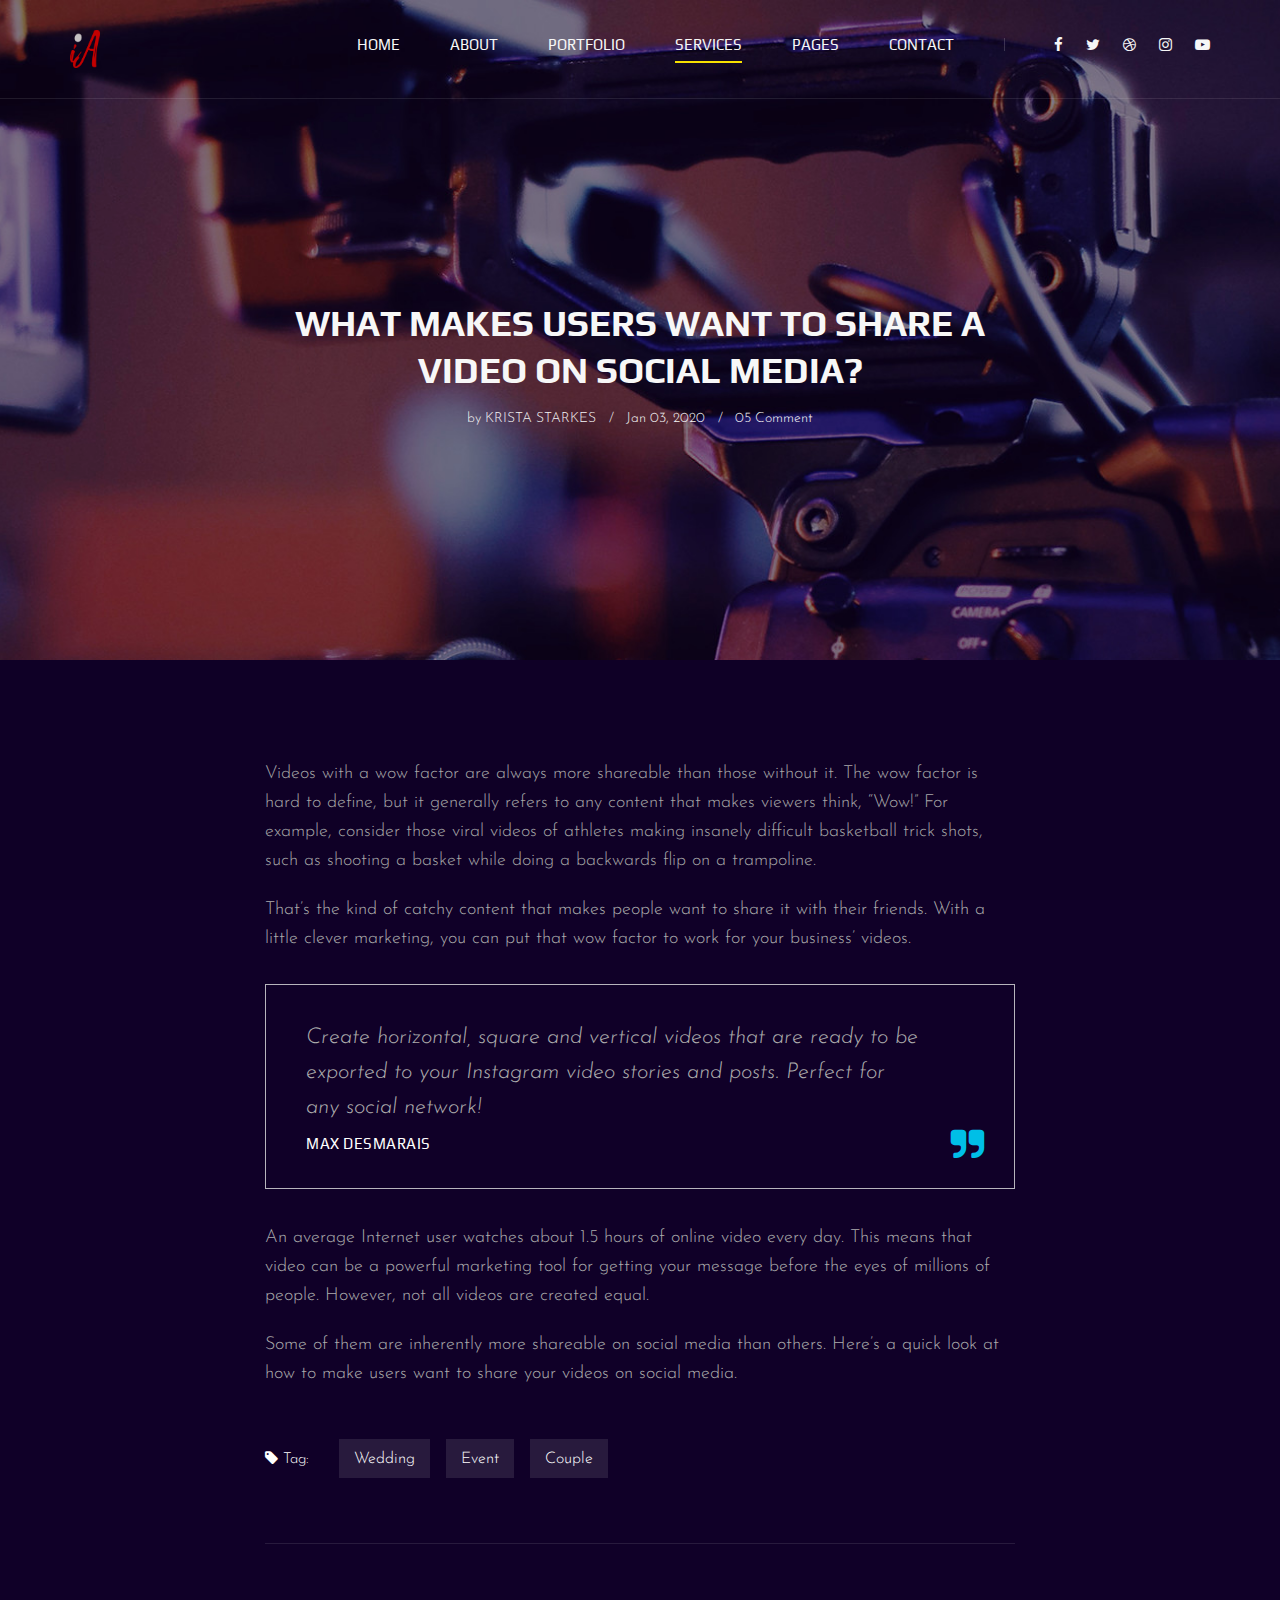
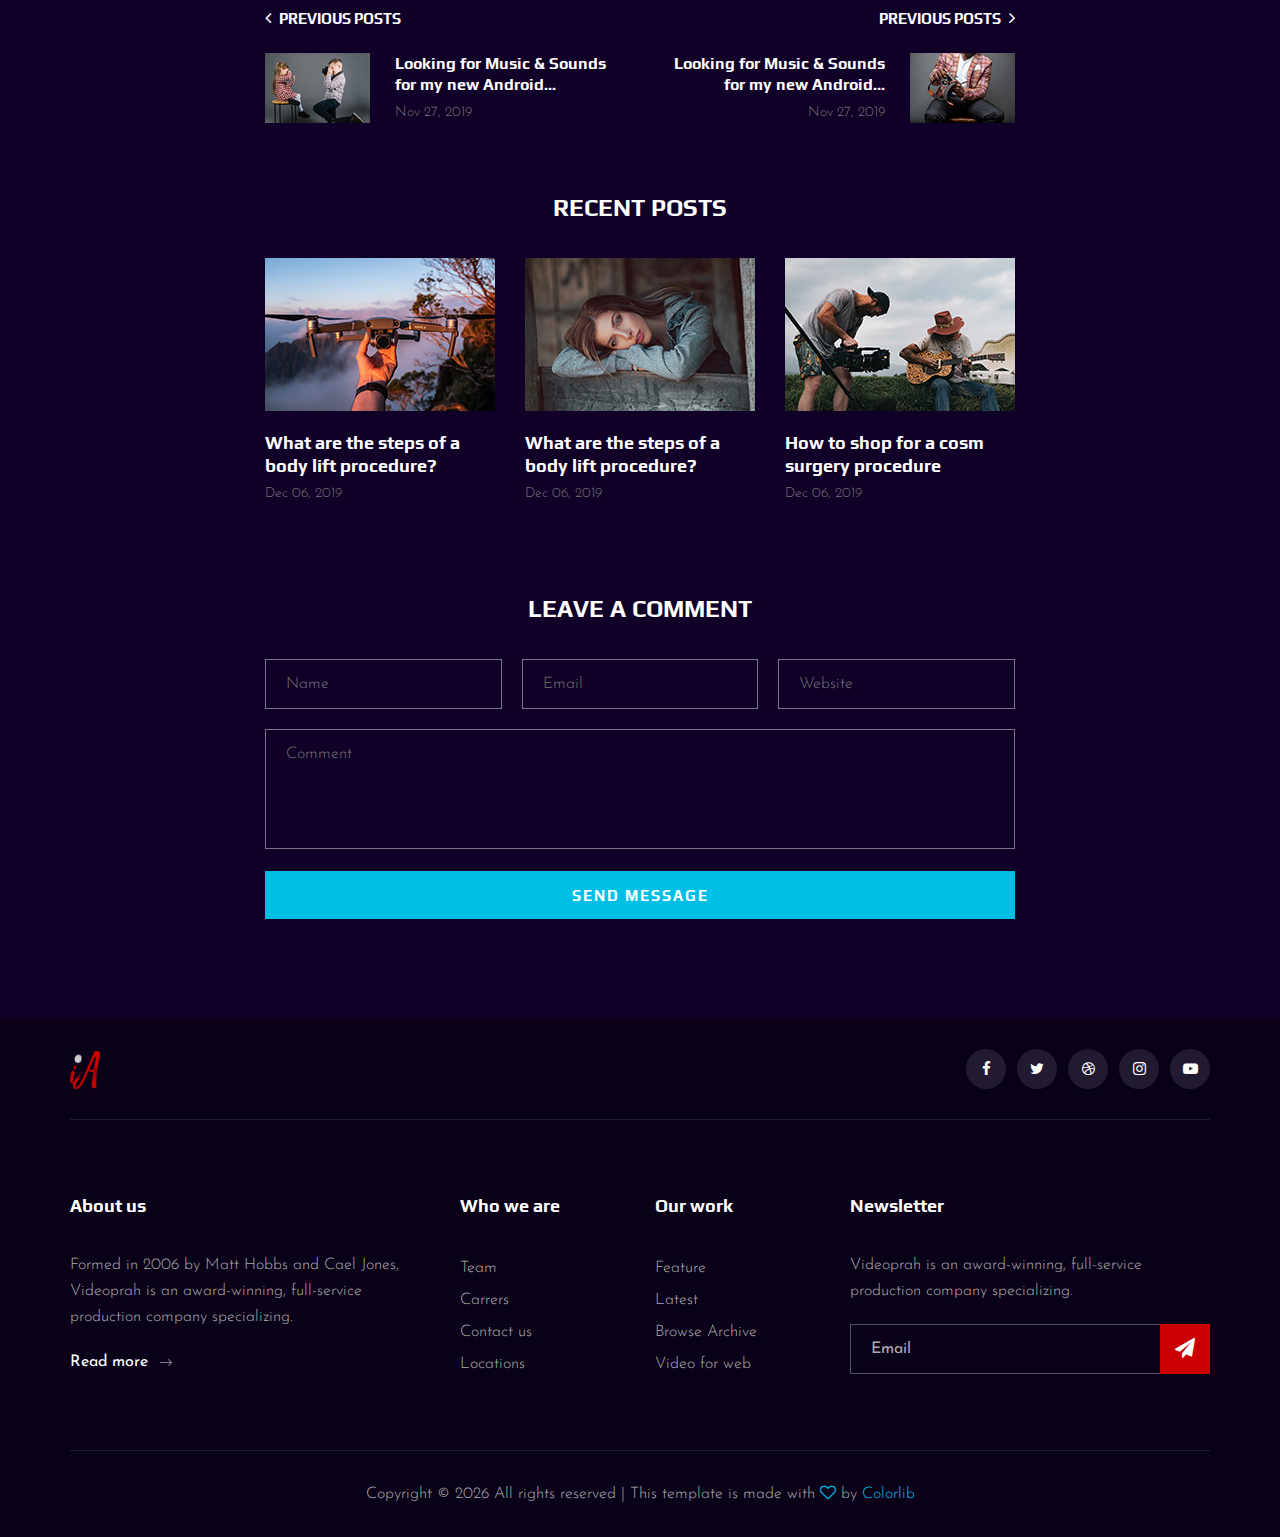
<file: blog-details.html>
<!DOCTYPE html>
<html lang="zxx">

<head>
    <meta charset="UTF-8">
    <meta name="description" content="Videograph Template">
    <meta name="keywords" content="Videograph, unica, creative, html">
    <meta name="viewport" content="width=device-width, initial-scale=1.0">
    <meta http-equiv="X-UA-Compatible" content="ie=edge">
    <title>Videograph | Template</title>

    <!-- Google Font -->
    <link href="https://fonts.googleapis.com/css2?family=Play:wght@400;700&display=swap" rel="stylesheet">
    <link href="https://fonts.googleapis.com/css2?family=Josefin+Sans:wght@300;400;500;600;700&display=swap"
        rel="stylesheet">

    <!-- Css Styles -->
    <link rel="stylesheet" href="css/bootstrap.min.css" type="text/css">
    <link rel="stylesheet" href="css/font-awesome.min.css" type="text/css">
    <link rel="stylesheet" href="css/elegant-icons.css" type="text/css">
    <link rel="stylesheet" href="css/owl.carousel.min.css" type="text/css">
    <link rel="stylesheet" href="css/magnific-popup.css" type="text/css">
    <link rel="stylesheet" href="css/slicknav.min.css" type="text/css">
    <link rel="stylesheet" href="css/style.css" type="text/css">
</head>

<body>
    <!-- Page Preloder -->
    <div id="preloder">
        <div class="loader"></div>
    </div>

    <!-- Header Section Begin -->
    <header class="header">
        <div class="container">
            <div class="row">
                <div class="col-lg-2">
                    <div class="header__logo">
                        <a href="./index.html"><img src="img/logo.png" alt=""></a>
                    </div>
                </div>
                <div class="col-lg-10">
                    <div class="header__nav__option">
                        <nav class="header__nav__menu mobile-menu">
                            <ul>
                                <li><a href="./index.html">Home</a></li>
                                <li><a href="./about.html">About</a></li>
                                <li><a href="./portfolio.html">Portfolio</a></li>
                                <li class="active"><a href="./services.html">Services</a></li>
                                <li><a href="#">Pages</a>
                                    <ul class="dropdown">
                                        <li><a href="./about.html">About</a></li>
                                        <li><a href="./portfolio.html">Portfolio</a></li>
                                        <li><a href="./blog.html">Blog</a></li>
                                        <li><a href="./blog-details.html">Blog Details</a></li>
                                    </ul>
                                </li>
                                <li><a href="./contact.html">Contact</a></li>
                            </ul>
                        </nav>
                        <div class="header__nav__social">
                            <a href="#"><i class="fa fa-facebook"></i></a>
                            <a href="#"><i class="fa fa-twitter"></i></a>
                            <a href="#"><i class="fa fa-dribbble"></i></a>
                            <a href="#"><i class="fa fa-instagram"></i></a>
                            <a href="#"><i class="fa fa-youtube-play"></i></a>
                        </div>
                    </div>
                </div>
            </div>
            <div id="mobile-menu-wrap"></div>
        </div>
    </header>
    <!-- Header End -->

    <!-- Blog Details Hero Begin -->
    <section class="blog-hero spad set-bg" data-setbg="img/blog/blog-hero.jpg">
        <div class="container">
            <div class="row d-flex justify-content-center">
                <div class="col-lg-8">
                    <div class="blog__hero__text">
                        <h2>WHAT MAKES USERS WANT TO SHARE A VIDEO ON SOCIAL MEDIA?</h2>
                        <ul>
                            <li>by <span>Krista Starkes</span></li>
                            <li>Jan 03, 2020</li>
                            <li>05 Comment</li>
                        </ul>
                    </div>
                </div>
            </div>
        </div>
    </section>
    <!-- Blog Details Hero End -->

    <!-- Blog Details Section Begin -->
    <div class="blog-details spad">
        <div class="container">
            <div class="row d-flex justify-content-center">
                <div class="col-lg-8">
                    <div class="blog__details__content">
                        <div class="blog__details__text">
                            <p>Videos with a wow factor are always more shareable than those without it. The wow factor
                                is hard to define, but it generally refers to any content that makes viewers think,
                                “Wow!” For example, consider those viral videos of athletes making insanely difficult
                                basketball trick shots, such as shooting a basket while doing a backwards flip on a
                                trampoline.</p>
                            <p>That’s the kind of catchy content that makes people want to share it with their friends.
                                With a little clever marketing, you can put that wow factor to work for your business’
                                videos.</p>
                        </div>
                        <div class="blog__details__quote">
                            <p>Create horizontal, square and vertical videos that are ready to be exported to your
                                Instagram video stories and posts. Perfect for any social network!</p>
                            <h6>Max Desmarais</h6>
                            <i class="fa fa-quote-right"></i>
                        </div>
                        <div class="blog__details__desc">
                            <p>An average Internet user watches about 1.5 hours of online video every day. This means
                                that video can be a powerful marketing tool for getting your message before the eyes of
                                millions of people. However, not all videos are created equal.</p>
                            <p>Some of them are inherently more shareable on social media than others. Here’s a quick
                                look at how to make users want to share your videos on social media.</p>
                        </div>
                        <div class="blog__details__tags">
                            <span><i class="fa fa-tag"></i> Tag:</span>
                            <a href="#">Wedding</a>
                            <a href="#">Event</a>
                            <a href="#">Couple</a>
                        </div>
                        <div class="blog__details__option">
                            <div class="row">
                                <div class="col-lg-6 col-md-6 col-sm-6">
                                    <a href="#" class="blog__details__option__item">
                                        <h5><i class="fa fa-angle-left"></i> Previous posts</h5>
                                        <div class="blog__details__option__item__img">
                                            <img src="img/blog/prev.jpg" alt="">
                                        </div>
                                        <div class="blog__details__option__item__text">
                                            <h6>Looking for Music & Sounds for my new Android...</h6>
                                            <span>Nov 27, 2019</span>
                                        </div>
                                    </a>
                                </div>
                                <div class="col-lg-6 col-md-6 col-sm-6">
                                    <a href="#" class="blog__details__option__item blog__details__option__item--right">
                                        <h5>Previous posts <i class="fa fa-angle-right"></i></h5>
                                        <div class="blog__details__option__item__img">
                                            <img src="img/blog/next.jpg" alt="">
                                        </div>
                                        <div class="blog__details__option__item__text">
                                            <h6>Looking for Music & Sounds for my new Android...</h6>
                                            <span>Nov 27, 2019</span>
                                        </div>
                                    </a>
                                </div>
                            </div>
                        </div>
                        <div class="blog__details__recent">
                            <h4>Recent Posts</h4>
                            <div class="row">
                                <div class="col-lg-4 col-md-6 col-sm-6">
                                    <div class="blog__details__recent__item">
                                        <img src="img/blog/ri-1.jpg" alt="">
                                        <h5>What are the steps of a body lift procedure?</h5>
                                        <span>Dec 06, 2019</span>
                                    </div>
                                </div>
                                <div class="col-lg-4 col-md-6 col-sm-6">
                                    <div class="blog__details__recent__item">
                                        <img src="img/blog/ri-2.jpg" alt="">
                                        <h5>What are the steps of a body lift procedure?</h5>
                                        <span>Dec 06, 2019</span>
                                    </div>
                                </div>
                                <div class="col-lg-4 col-md-6 col-sm-6">
                                    <div class="blog__details__recent__item">
                                        <img src="img/blog/ri-3.jpg" alt="">
                                        <h5>How to shop for a cosm surgery procedure</h5>
                                        <span>Dec 06, 2019</span>
                                    </div>
                                </div>
                            </div>
                        </div>
                        <div class="blog__details__comment">
                            <h4>Leave a comment</h4>
                            <form action="#">
                                <div class="input__list">
                                    <input type="text" placeholder="Name">
                                    <input type="text" placeholder="Email">
                                    <input type="text" placeholder="Website">
                                </div>
                                <textarea placeholder="Comment"></textarea>
                                <button type="submit" class="site-btn">Send Message</button>
                            </form>
                        </div>
                    </div>
                </div>
            </div>
        </div>
    </div>
    <!-- Blog Details Section End -->

    <!-- Footer Section Begin -->
    <footer class="footer">
        <div class="container">
            <div class="footer__top">
                <div class="row">
                    <div class="col-lg-6 col-md-6">
                        <div class="footer__top__logo">
                            <a href="#"><img src="img/logo.png" alt=""></a>
                        </div>
                    </div>
                    <div class="col-lg-6 col-md-6">
                        <div class="footer__top__social">
                            <a href="#"><i class="fa fa-facebook"></i></a>
                            <a href="#"><i class="fa fa-twitter"></i></a>
                            <a href="#"><i class="fa fa-dribbble"></i></a>
                            <a href="#"><i class="fa fa-instagram"></i></a>
                            <a href="#"><i class="fa fa-youtube-play"></i></a>
                        </div>
                    </div>
                </div>
            </div>
            <div class="footer__option">
                <div class="row">
                    <div class="col-lg-4 col-md-6 col-sm-6">
                        <div class="footer__option__item">
                            <h5>About us</h5>
                            <p>Formed in 2006 by Matt Hobbs and Cael Jones, Videoprah is an award-winning, full-service
                                production company specializing.</p>
                            <a href="#" class="read__more">Read more <span class="arrow_right"></span></a>
                        </div>
                    </div>
                    <div class="col-lg-2 col-md-3 col-sm-3">
                        <div class="footer__option__item">
                            <h5>Who we are</h5>
                            <ul>
                                <li><a href="#">Team</a></li>
                                <li><a href="#">Carrers</a></li>
                                <li><a href="#">Contact us</a></li>
                                <li><a href="#">Locations</a></li>
                            </ul>
                        </div>
                    </div>
                    <div class="col-lg-2 col-md-3 col-sm-3">
                        <div class="footer__option__item">
                            <h5>Our work</h5>
                            <ul>
                                <li><a href="#">Feature</a></li>
                                <li><a href="#">Latest</a></li>
                                <li><a href="#">Browse Archive</a></li>
                                <li><a href="#">Video for web</a></li>
                            </ul>
                        </div>
                    </div>
                    <div class="col-lg-4 col-md-12">
                        <div class="footer__option__item">
                            <h5>Newsletter</h5>
                            <p>Videoprah is an award-winning, full-service production company specializing.</p>
                            <form action="#">
                                <input type="text" placeholder="Email">
                                <button type="submit"><i class="fa fa-send"></i></button>
                            </form>
                        </div>
                    </div>
                </div>
            </div>
            <div class="footer__copyright">
                <div class="row">
                    <div class="col-lg-12 text-center">
                        <!-- Link back to Colorlib can't be removed. Template is licensed under CC BY 3.0. -->
                        <p class="footer__copyright__text">Copyright &copy;
                            <script>
                                document.write(new Date().getFullYear());
                            </script>
                            All rights reserved | This template is made with <i class="fa fa-heart-o"
                                aria-hidden="true"></i> by <a href="https://colorlib.com" target="_blank">Colorlib</a>
                        </p>
                        <!-- Link back to Colorlib can't be removed. Template is licensed under CC BY 3.0. -->
                    </div>
                </div>
            </div>
        </div>
    </footer>
    <!-- Footer Section End -->

    <!-- Js Plugins -->
    <script src="js/jquery-3.3.1.min.js"></script>
    <script src="js/bootstrap.min.js"></script>
    <script src="js/jquery.magnific-popup.min.js"></script>
    <script src="js/mixitup.min.js"></script>
    <script src="js/masonry.pkgd.min.js"></script>
    <script src="js/jquery.slicknav.js"></script>
    <script src="js/owl.carousel.min.js"></script>
    <script src="js/main.js"></script>
</body>

</html>
</file>
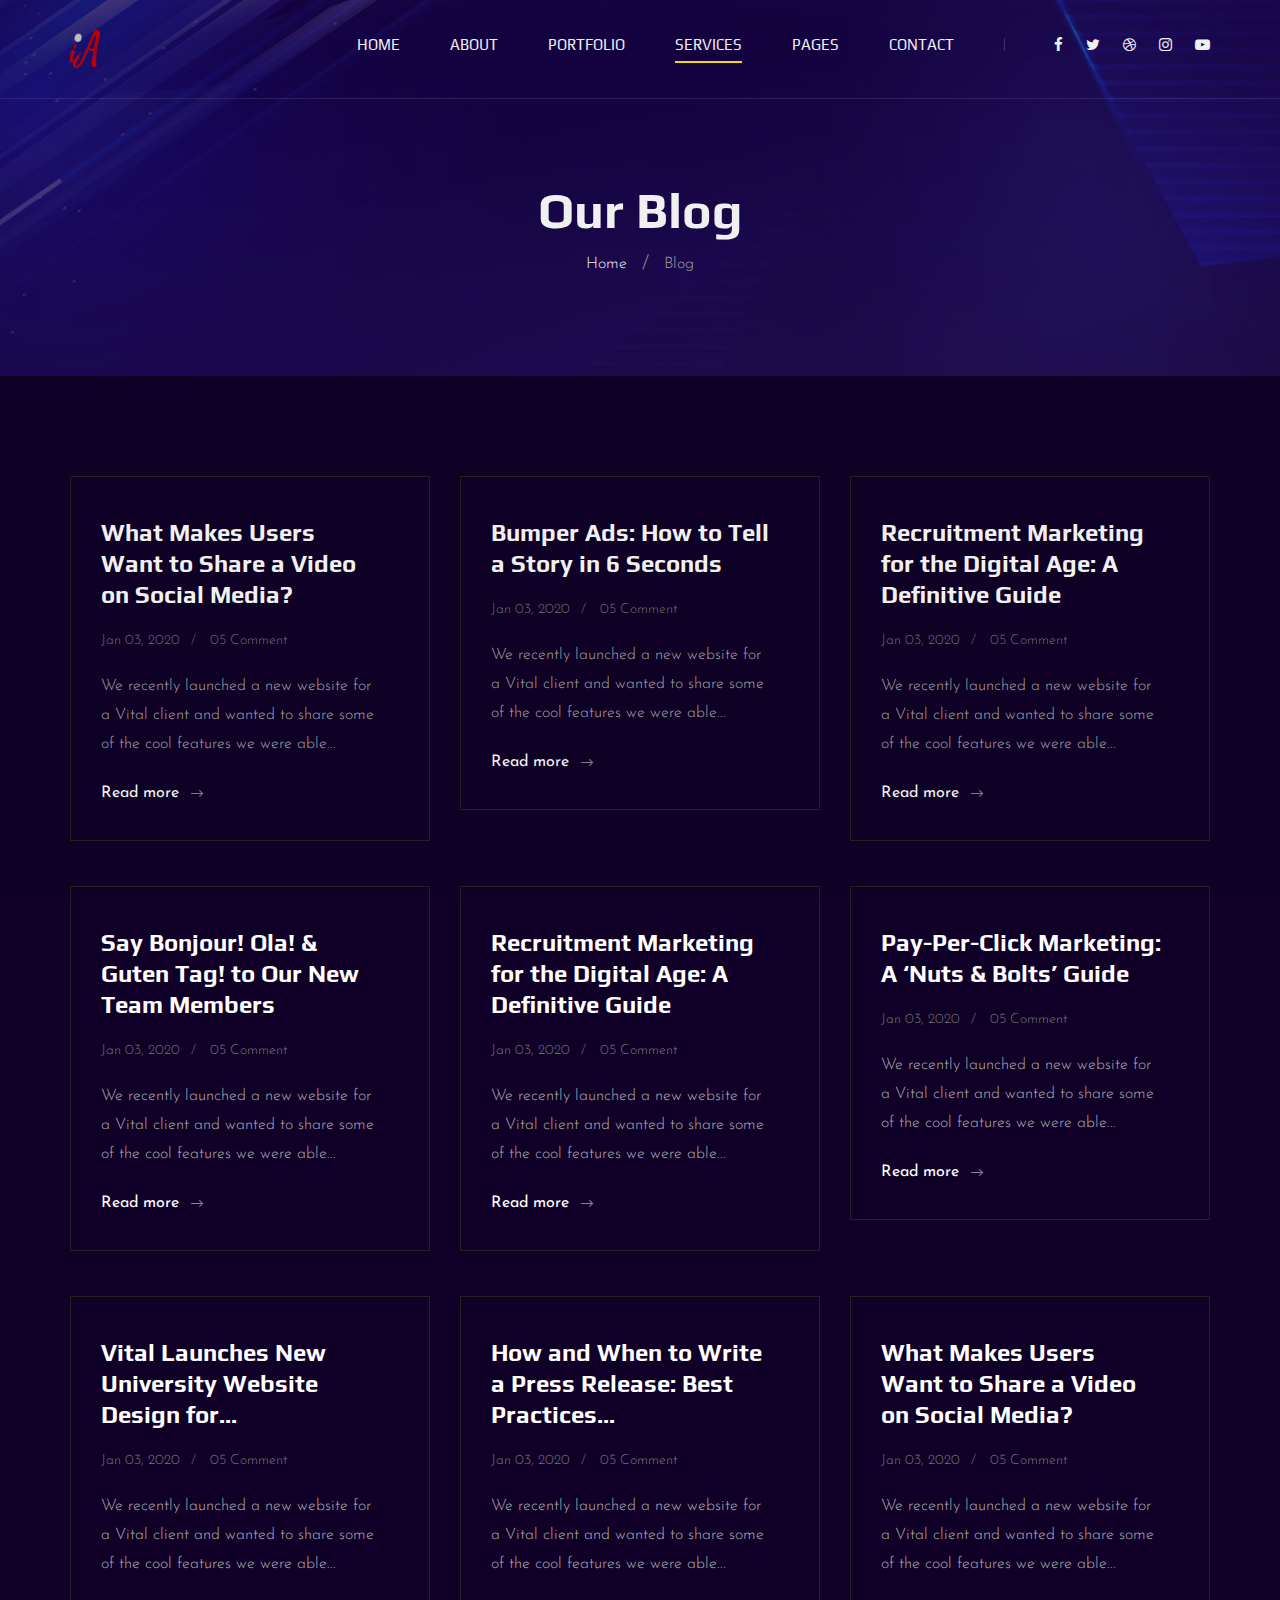
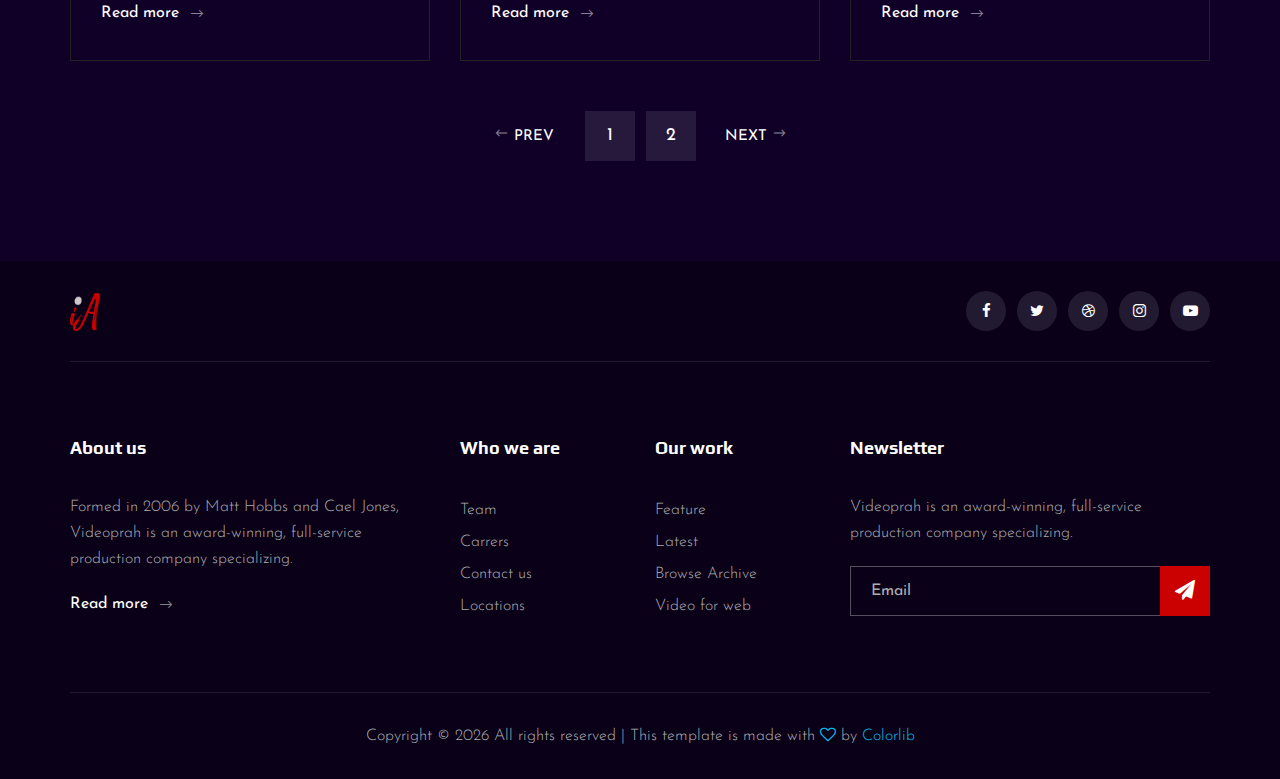
<file: blog.html>
<!DOCTYPE html>
<html lang="zxx">

<head>
    <meta charset="UTF-8">
    <meta name="description" content="Videograph Template">
    <meta name="keywords" content="Videograph, unica, creative, html">
    <meta name="viewport" content="width=device-width, initial-scale=1.0">
    <meta http-equiv="X-UA-Compatible" content="ie=edge">
    <title>Videograph | Template</title>

    <!-- Google Font -->
    <link href="https://fonts.googleapis.com/css2?family=Play:wght@400;700&display=swap" rel="stylesheet">
    <link href="https://fonts.googleapis.com/css2?family=Josefin+Sans:wght@300;400;500;600;700&display=swap"
        rel="stylesheet">

    <!-- Css Styles -->
    <link rel="stylesheet" href="css/bootstrap.min.css" type="text/css">
    <link rel="stylesheet" href="css/font-awesome.min.css" type="text/css">
    <link rel="stylesheet" href="css/elegant-icons.css" type="text/css">
    <link rel="stylesheet" href="css/owl.carousel.min.css" type="text/css">
    <link rel="stylesheet" href="css/magnific-popup.css" type="text/css">
    <link rel="stylesheet" href="css/slicknav.min.css" type="text/css">
    <link rel="stylesheet" href="css/style.css" type="text/css">
</head>

<body>
    <!-- Page Preloder -->
    <div id="preloder">
        <div class="loader"></div>
    </div>

    <!-- Header Section Begin -->
    <header class="header">
        <div class="container">
            <div class="row">
                <div class="col-lg-2">
                    <div class="header__logo">
                        <a href="./index.html"><img src="img/logo.png" alt=""></a>
                    </div>
                </div>
                <div class="col-lg-10">
                    <div class="header__nav__option">
                        <nav class="header__nav__menu mobile-menu">
                            <ul>
                                <li><a href="./index.html">Home</a></li>
                                <li><a href="./about.html">About</a></li>
                                <li><a href="./portfolio.html">Portfolio</a></li>
                                <li class="active"><a href="./services.html">Services</a></li>
                                <li><a href="#">Pages</a>
                                    <ul class="dropdown">
                                        <li><a href="./about.html">About</a></li>
                                        <li><a href="./portfolio.html">Portfolio</a></li>
                                        <li><a href="./blog.html">Blog</a></li>
                                        <li><a href="./blog-details.html">Blog Details</a></li>
                                    </ul>
                                </li>
                                <li><a href="./contact.html">Contact</a></li>
                            </ul>
                        </nav>
                        <div class="header__nav__social">
                            <a href="#"><i class="fa fa-facebook"></i></a>
                            <a href="#"><i class="fa fa-twitter"></i></a>
                            <a href="#"><i class="fa fa-dribbble"></i></a>
                            <a href="#"><i class="fa fa-instagram"></i></a>
                            <a href="#"><i class="fa fa-youtube-play"></i></a>
                        </div>
                    </div>
                </div>
            </div>
            <div id="mobile-menu-wrap"></div>
        </div>
    </header>
    <!-- Header End -->

    <!-- Breadcrumb Begin -->
    <div class="breadcrumb-option spad set-bg" data-setbg="img/breadcrumb-bg.jpg">
        <div class="container">
            <div class="row">
                <div class="col-lg-12 text-center">
                    <div class="breadcrumb__text">
                        <h2>Our Blog</h2>
                        <div class="breadcrumb__links">
                            <a href="#">Home</a>
                            <span>Blog</span>
                        </div>
                    </div>
                </div>
            </div>
        </div>
    </div>
    <!-- Breadcrumb End -->

    <!-- Blog Section Begin -->
    <section class="blog spad">
        <div class="container">
            <div class="row">
                <div class="col-lg-4 col-md-6 col-sm-6">
                    <div class="blog__item">
                        <h4>What Makes Users Want to Share a Video on Social Media?</h4>
                        <ul>
                            <li>Jan 03, 2020</li>
                            <li>05 Comment</li>
                        </ul>
                        <p>We recently launched a new website for a Vital client and wanted to share some of the cool
                            features we were able...</p>
                        <a href="#">Read more <span class="arrow_right"></span></a>
                    </div>
                </div>
                <div class="col-lg-4 col-md-6 col-sm-6">
                    <div class="blog__item">
                        <h4>Bumper Ads: How to Tell a Story in 6 Seconds</h4>
                        <ul>
                            <li>Jan 03, 2020</li>
                            <li>05 Comment</li>
                        </ul>
                        <p>We recently launched a new website for a Vital client and wanted to share some of the cool
                            features we were able...</p>
                        <a href="#">Read more <span class="arrow_right"></span></a>
                    </div>
                </div>
                <div class="col-lg-4 col-md-6 col-sm-6">
                    <div class="blog__item">
                        <h4>Recruitment Marketing for the Digital Age: A Definitive Guide</h4>
                        <ul>
                            <li>Jan 03, 2020</li>
                            <li>05 Comment</li>
                        </ul>
                        <p>We recently launched a new website for a Vital client and wanted to share some of the cool
                            features we were able...</p>
                        <a href="#">Read more <span class="arrow_right"></span></a>
                    </div>
                </div>
                <div class="col-lg-4 col-md-6 col-sm-6">
                    <div class="blog__item">
                        <h4>Say Bonjour! Ola! & Guten Tag! to Our New Team Members</h4>
                        <ul>
                            <li>Jan 03, 2020</li>
                            <li>05 Comment</li>
                        </ul>
                        <p>We recently launched a new website for a Vital client and wanted to share some of the cool
                            features we were able...</p>
                        <a href="#">Read more <span class="arrow_right"></span></a>
                    </div>
                </div>
                <div class="col-lg-4 col-md-6 col-sm-6">
                    <div class="blog__item">
                        <h4>Recruitment Marketing for the Digital Age: A Definitive Guide</h4>
                        <ul>
                            <li>Jan 03, 2020</li>
                            <li>05 Comment</li>
                        </ul>
                        <p>We recently launched a new website for a Vital client and wanted to share some of the cool
                            features we were able...</p>
                        <a href="#">Read more <span class="arrow_right"></span></a>
                    </div>
                </div>
                <div class="col-lg-4 col-md-6 col-sm-6">
                    <div class="blog__item">
                        <h4>Pay-Per-Click Marketing: A ‘Nuts & Bolts’ Guide</h4>
                        <ul>
                            <li>Jan 03, 2020</li>
                            <li>05 Comment</li>
                        </ul>
                        <p>We recently launched a new website for a Vital client and wanted to share some of the cool
                            features we were able...</p>
                        <a href="#">Read more <span class="arrow_right"></span></a>
                    </div>
                </div>
                <div class="col-lg-4 col-md-6 col-sm-6">
                    <div class="blog__item">
                        <h4>Vital Launches New University Website Design for...</h4>
                        <ul>
                            <li>Jan 03, 2020</li>
                            <li>05 Comment</li>
                        </ul>
                        <p>We recently launched a new website for a Vital client and wanted to share some of the cool
                            features we were able...</p>
                        <a href="#">Read more <span class="arrow_right"></span></a>
                    </div>
                </div>
                <div class="col-lg-4 col-md-6 col-sm-6">
                    <div class="blog__item">
                        <h4>How and When to Write a Press Release: Best Practices...</h4>
                        <ul>
                            <li>Jan 03, 2020</li>
                            <li>05 Comment</li>
                        </ul>
                        <p>We recently launched a new website for a Vital client and wanted to share some of the cool
                            features we were able...</p>
                        <a href="#">Read more <span class="arrow_right"></span></a>
                    </div>
                </div>
                <div class="col-lg-4 col-md-6 col-sm-6">
                    <div class="blog__item">
                        <h4>What Makes Users Want to Share a Video on Social Media?</h4>
                        <ul>
                            <li>Jan 03, 2020</li>
                            <li>05 Comment</li>
                        </ul>
                        <p>We recently launched a new website for a Vital client and wanted to share some of the cool
                            features we were able...</p>
                        <a href="#">Read more <span class="arrow_right"></span></a>
                    </div>
                </div>
            </div>
            <div class="row">
                <div class="col-lg-12">
                    <div class="pagination__option blog__pagi">
                        <a href="#" class="arrow__pagination left__arrow"><span class="arrow_left"></span> Prev</a>
                        <a href="#" class="number__pagination">1</a>
                        <a href="#" class="number__pagination">2</a>
                        <a href="#" class="arrow__pagination right__arrow">Next <span class="arrow_right"></span></a>
                    </div>
                </div>
            </div>
        </div>
    </section>
    <!-- Blog Section End -->

    <!-- Footer Section Begin -->
    <footer class="footer">
        <div class="container">
            <div class="footer__top">
                <div class="row">
                    <div class="col-lg-6 col-md-6">
                        <div class="footer__top__logo">
                            <a href="#"><img src="img/logo.png" alt=""></a>
                        </div>
                    </div>
                    <div class="col-lg-6 col-md-6">
                        <div class="footer__top__social">
                            <a href="#"><i class="fa fa-facebook"></i></a>
                            <a href="#"><i class="fa fa-twitter"></i></a>
                            <a href="#"><i class="fa fa-dribbble"></i></a>
                            <a href="#"><i class="fa fa-instagram"></i></a>
                            <a href="#"><i class="fa fa-youtube-play"></i></a>
                        </div>
                    </div>
                </div>
            </div>
            <div class="footer__option">
                <div class="row">
                    <div class="col-lg-4 col-md-6 col-sm-6">
                        <div class="footer__option__item">
                            <h5>About us</h5>
                            <p>Formed in 2006 by Matt Hobbs and Cael Jones, Videoprah is an award-winning, full-service
                                production company specializing.</p>
                            <a href="#" class="read__more">Read more <span class="arrow_right"></span></a>
                        </div>
                    </div>
                    <div class="col-lg-2 col-md-3 col-sm-3">
                        <div class="footer__option__item">
                            <h5>Who we are</h5>
                            <ul>
                                <li><a href="#">Team</a></li>
                                <li><a href="#">Carrers</a></li>
                                <li><a href="#">Contact us</a></li>
                                <li><a href="#">Locations</a></li>
                            </ul>
                        </div>
                    </div>
                    <div class="col-lg-2 col-md-3 col-sm-3">
                        <div class="footer__option__item">
                            <h5>Our work</h5>
                            <ul>
                                <li><a href="#">Feature</a></li>
                                <li><a href="#">Latest</a></li>
                                <li><a href="#">Browse Archive</a></li>
                                <li><a href="#">Video for web</a></li>
                            </ul>
                        </div>
                    </div>
                    <div class="col-lg-4 col-md-12">
                        <div class="footer__option__item">
                            <h5>Newsletter</h5>
                            <p>Videoprah is an award-winning, full-service production company specializing.</p>
                            <form action="#">
                                <input type="text" placeholder="Email">
                                <button type="submit"><i class="fa fa-send"></i></button>
                            </form>
                        </div>
                    </div>
                </div>
            </div>
            <div class="footer__copyright">
                <div class="row">
                    <div class="col-lg-12 text-center">
                        <!-- Link back to Colorlib can't be removed. Template is licensed under CC BY 3.0. -->
                        <p class="footer__copyright__text">Copyright &copy;
                            <script>
                                document.write(new Date().getFullYear());
                            </script>
                            All rights reserved | This template is made with <i class="fa fa-heart-o"
                                aria-hidden="true"></i> by <a href="https://colorlib.com" target="_blank">Colorlib</a>
                        </p>
                        <!-- Link back to Colorlib can't be removed. Template is licensed under CC BY 3.0. -->
                    </div>
                </div>
            </div>
        </div>
    </footer>
    <!-- Footer Section End -->

    <!-- Js Plugins -->
    <script src="js/jquery-3.3.1.min.js"></script>
    <script src="js/bootstrap.min.js"></script>
    <script src="js/jquery.magnific-popup.min.js"></script>
    <script src="js/mixitup.min.js"></script>
    <script src="js/masonry.pkgd.min.js"></script>
    <script src="js/jquery.slicknav.js"></script>
    <script src="js/owl.carousel.min.js"></script>
    <script src="js/main.js"></script>
</body>

</html>
</file>
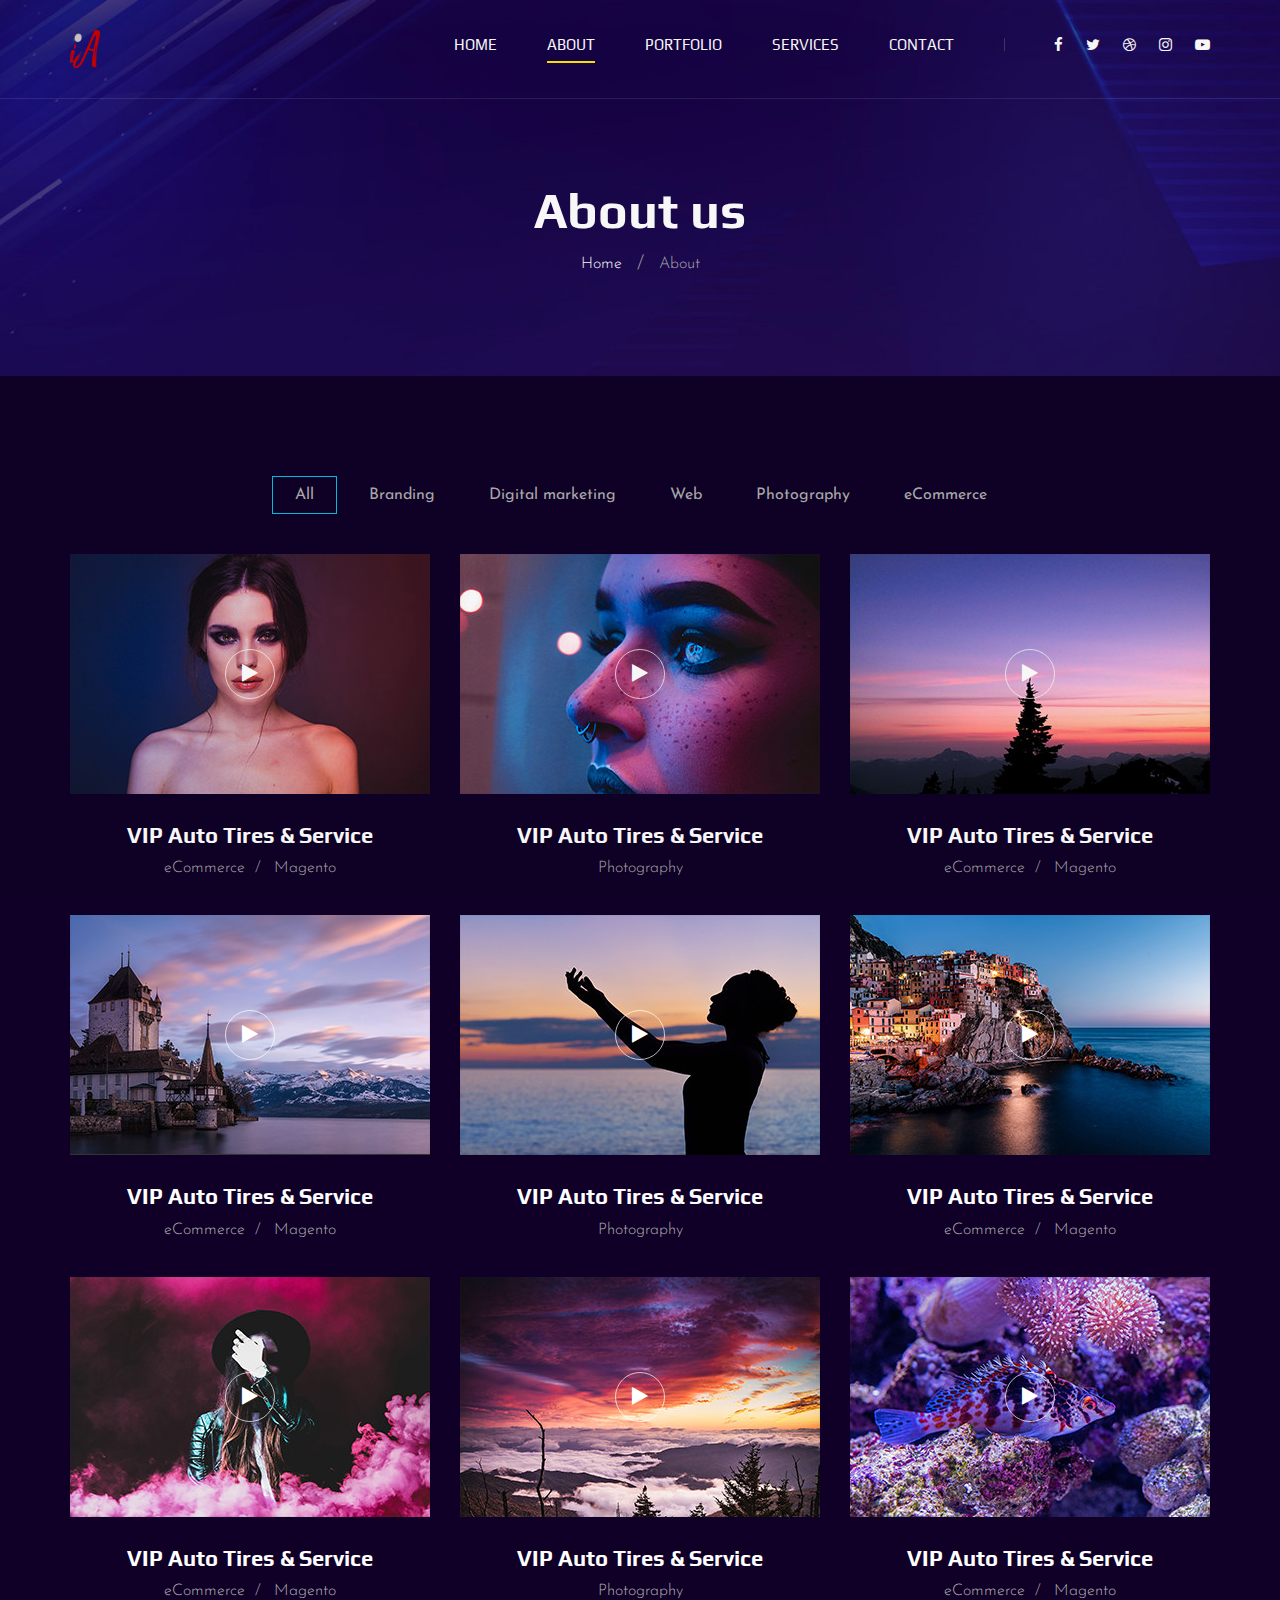
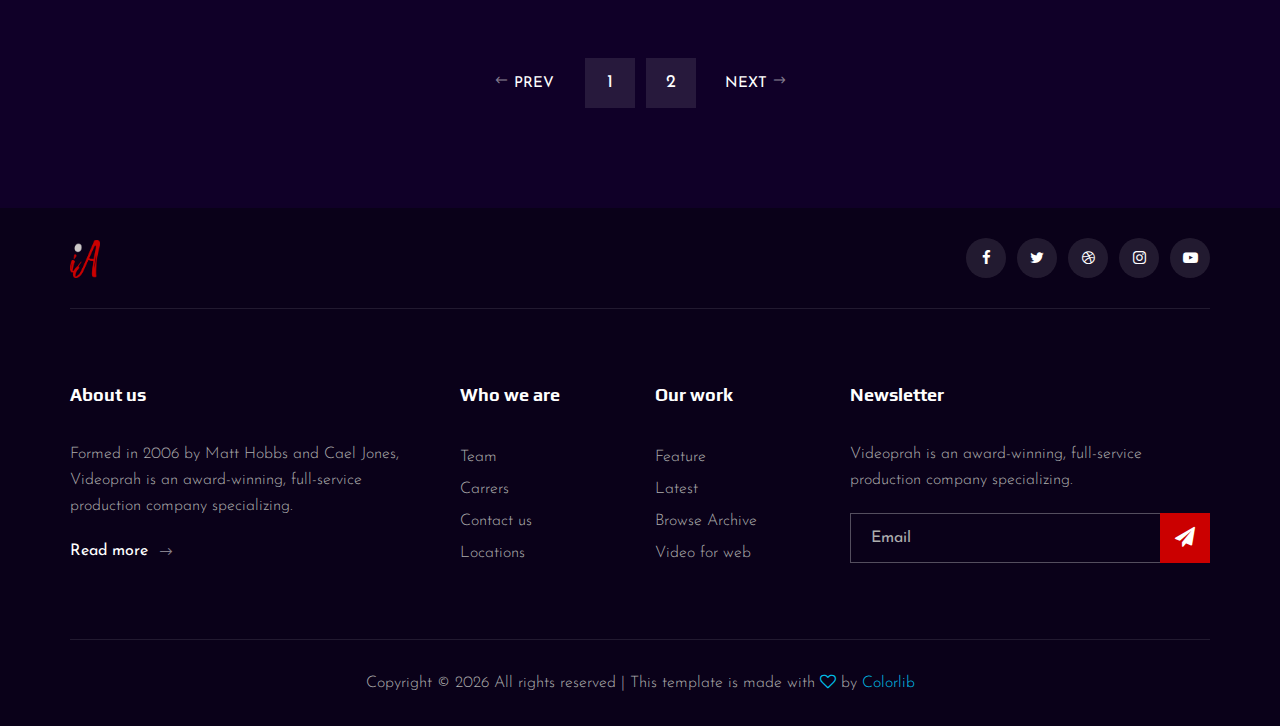
<file: post-production.html>
<!DOCTYPE html>
<html lang="zxx">

<head>
    <meta charset="UTF-8">
    <meta name="description" content="Videograph Template">
    <meta name="keywords" content="Videograph, unica, creative, html">
    <meta name="viewport" content="width=device-width, initial-scale=1.0">
    <meta http-equiv="X-UA-Compatible" content="ie=edge">
    <title>IdeaAmity | Portfolio</title>

    <!-- Google Font -->
    <link href="https://fonts.googleapis.com/css2?family=Play:wght@400;700&display=swap" rel="stylesheet">
    <link href="https://fonts.googleapis.com/css2?family=Josefin+Sans:wght@300;400;500;600;700&display=swap"
        rel="stylesheet">

    <!-- Css Styles -->
    <link rel="stylesheet" href="css/bootstrap.min.css" type="text/css">
    <link rel="stylesheet" href="css/font-awesome.min.css" type="text/css">
    <link rel="stylesheet" href="css/elegant-icons.css" type="text/css">
    <link rel="stylesheet" href="css/owl.carousel.min.css" type="text/css">
    <link rel="stylesheet" href="css/magnific-popup.css" type="text/css">
    <link rel="stylesheet" href="css/slicknav.min.css" type="text/css">
    <link rel="stylesheet" href="css/style.css" type="text/css">
</head>

<body>
    <!-- Page Preloder -->
    <div id="preloder">
        <div class="loader"></div>
    </div>

    <!-- Header Section Begin -->
    <header class="header">
        <div class="container">
            <div class="row">
                <div class="col-lg-2">
                    <div class="header__logo">
                        <a href="./index.html"><img src="img/logo.png" alt=""></a>
                    </div>
                </div>
                <div class="col-lg-10">
                    <div class="header__nav__option">
                        <nav class="header__nav__menu mobile-menu">
                            <ul>
                                <li><a href="./index.html">Home</a></li>
                                <li class="active"><a href="./about.html">About</a></li>
                                <li><a href="./portfolio.html">Portfolio</a>
                                    <ul class="dropdown">
                                        <li><a href="./about.html">Production</a></li>
                                        <li><a href="./portfolio.html">Post Production</a></li>
                                    </ul>
                                </li>
                                <li><a href="./services.html">Services</a></li>
                                <li><a href="./contact.html">Contact</a></li>
                            </ul>
                        </nav>
                        <div class="header__nav__social">
                            <a href="#"><i class="fa fa-facebook"></i></a>
                            <a href="#"><i class="fa fa-twitter"></i></a>
                            <a href="#"><i class="fa fa-dribbble"></i></a>
                            <a href="#"><i class="fa fa-instagram"></i></a>
                            <a href="#"><i class="fa fa-youtube-play"></i></a>
                        </div>
                    </div>
                </div>
            </div>
            <div id="mobile-menu-wrap"></div>
        </div>
    </header>
    <!-- Header End -->

    <!-- Breadcrumb Begin -->
    <div class="breadcrumb-option spad set-bg" data-setbg="img/breadcrumb-bg.jpg">
        <div class="container">
            <div class="row">
                <div class="col-lg-12 text-center">
                    <div class="breadcrumb__text">
                        <h2>About us</h2>
                        <div class="breadcrumb__links">
                            <a href="#">Home</a>
                            <span>About</span>
                        </div>
                    </div>
                </div>
            </div>
        </div>
    </div>
    <!-- Breadcrumb End -->

    <!-- Portfolio Section Begin -->
    <section class="portfolio spad">
        <div class="container">
            <div class="row">
                <div class="col-lg-12">
                    <ul class="portfolio__filter filter">
                        <li class="active" data-filter="*">All</li>
                        <li data-filter=".branding">Branding</li>
                        <li data-filter=".digital-marketing">Digital marketing</li>
                        <li data-filter=".web">Web</li>
                        <li data-filter=".photography">Photography</li>
                        <li data-filter=" .ecommerce">eCommerce</li>
                    </ul>
                </div>
            </div>
            <div class="row portfolio__gallery filter__gallery">
                <div class="col-lg-4 col-md-6 col-sm-6 mix branding">
                    <div class="portfolio__item">
                        <div class="portfolio__item__video set-bg" data-setbg="img/portfolio/portfolio-1.jpg">
                            <a href="https://www.youtube.com/watch?v=LXb3EKWsInQ" class="play-btn video-popup"><i
                                    class="fa fa-play"></i></a>
                        </div>
                        <div class="portfolio__item__text">
                            <h4>VIP Auto Tires & Service</h4>
                            <ul>
                                <li>eCommerce</li>
                                <li>Magento</li>
                            </ul>
                        </div>
                    </div>
                </div>
                <div class="col-lg-4 col-md-6 col-sm-6 mix digital-marketing">
                    <div class="portfolio__item">
                        <div class="portfolio__item__video set-bg" data-setbg="img/portfolio/portfolio-2.jpg">
                            <a href="https://www.youtube.com/watch?v=LXb3EKWsInQ" class="play-btn video-popup"><i
                                    class="fa fa-play"></i></a>
                        </div>
                        <div class="portfolio__item__text">
                            <h4>VIP Auto Tires & Service</h4>
                            <span>Photography</span>
                        </div>
                    </div>
                </div>
                <div class="col-lg-4 col-md-6 col-sm-6 mix web">
                    <div class="portfolio__item">
                        <div class="portfolio__item__video set-bg" data-setbg="img/portfolio/portfolio-3.jpg">
                            <a href="https://www.youtube.com/watch?v=LXb3EKWsInQ" class="play-btn video-popup"><i
                                    class="fa fa-play"></i></a>
                        </div>
                        <div class="portfolio__item__text">
                            <h4>VIP Auto Tires & Service</h4>
                            <ul>
                                <li>eCommerce</li>
                                <li>Magento</li>
                            </ul>
                        </div>
                    </div>
                </div>
                <div class="col-lg-4 col-md-6 col-sm-6 mix photography">
                    <div class="portfolio__item">
                        <div class="portfolio__item__video set-bg" data-setbg="img/portfolio/portfolio-4.jpg">
                            <a href="https://www.youtube.com/watch?v=LXb3EKWsInQ" class="play-btn video-popup"><i
                                    class="fa fa-play"></i></a>
                        </div>
                        <div class="portfolio__item__text">
                            <h4>VIP Auto Tires & Service</h4>
                            <ul>
                                <li>eCommerce</li>
                                <li>Magento</li>
                            </ul>
                        </div>
                    </div>
                </div>
                <div class="col-lg-4 col-md-6 col-sm-6 mix ecommerce">
                    <div class="portfolio__item">
                        <div class="portfolio__item__video set-bg" data-setbg="img/portfolio/portfolio-5.jpg">
                            <a href="https://www.youtube.com/watch?v=LXb3EKWsInQ" class="play-btn video-popup"><i
                                    class="fa fa-play"></i></a>
                        </div>
                        <div class="portfolio__item__text">
                            <h4>VIP Auto Tires & Service</h4>
                            <span>Photography</span>
                        </div>
                    </div>
                </div>
                <div class="col-lg-4 col-md-6 col-sm-6 mix branding">
                    <div class="portfolio__item">
                        <div class="portfolio__item__video set-bg" data-setbg="img/portfolio/portfolio-6.jpg">
                            <a href="https://www.youtube.com/watch?v=LXb3EKWsInQ" class="play-btn video-popup"><i
                                    class="fa fa-play"></i></a>
                        </div>
                        <div class="portfolio__item__text">
                            <h4>VIP Auto Tires & Service</h4>
                            <ul>
                                <li>eCommerce</li>
                                <li>Magento</li>
                            </ul>
                        </div>
                    </div>
                </div>
                <div class="col-lg-4 col-md-6 col-sm-6 mix web">
                    <div class="portfolio__item">
                        <div class="portfolio__item__video set-bg" data-setbg="img/portfolio/portfolio-7.jpg">
                            <a href="https://www.youtube.com/watch?v=LXb3EKWsInQ" class="play-btn video-popup"><i
                                    class="fa fa-play"></i></a>
                        </div>
                        <div class="portfolio__item__text">
                            <h4>VIP Auto Tires & Service</h4>
                            <ul>
                                <li>eCommerce</li>
                                <li>Magento</li>
                            </ul>
                        </div>
                    </div>
                </div>
                <div class="col-lg-4 col-md-6 col-sm-6 mix photography">
                    <div class="portfolio__item">
                        <div class="portfolio__item__video set-bg" data-setbg="img/portfolio/portfolio-8.jpg">
                            <a href="https://www.youtube.com/watch?v=LXb3EKWsInQ" class="play-btn video-popup"><i
                                    class="fa fa-play"></i></a>
                        </div>
                        <div class="portfolio__item__text">
                            <h4>VIP Auto Tires & Service</h4>
                            <span>Photography</span>
                        </div>
                    </div>
                </div>
                <div class="col-lg-4 col-md-6 col-sm-6 mix ecommerce">
                    <div class="portfolio__item">
                        <div class="portfolio__item__video set-bg" data-setbg="img/portfolio/portfolio-9.jpg">
                            <a href="https://www.youtube.com/watch?v=LXb3EKWsInQ" class="play-btn video-popup"><i
                                    class="fa fa-play"></i></a>
                        </div>
                        <div class="portfolio__item__text">
                            <h4>VIP Auto Tires & Service</h4>
                            <ul>
                                <li>eCommerce</li>
                                <li>Magento</li>
                            </ul>
                        </div>
                    </div>
                </div>
            </div>
            <div class="row">
                <div class="col-lg-12">
                    <div class="pagination__option">
                        <a href="#" class="arrow__pagination left__arrow"><span class="arrow_left"></span> Prev</a>
                        <a href="#" class="number__pagination">1</a>
                        <a href="#" class="number__pagination">2</a>
                        <a href="#" class="arrow__pagination right__arrow">Next <span class="arrow_right"></span></a>
                    </div>
                </div>
            </div>
        </div>
    </section>
    <!-- Portfolio Section End -->

    <!-- Footer Section Begin -->
    <footer class="footer">
        <div class="container">
            <div class="footer__top">
                <div class="row">
                    <div class="col-lg-6 col-md-6">
                        <div class="footer__top__logo">
                            <a href="#"><img src="img/logo.png" alt=""></a>
                        </div>
                    </div>
                    <div class="col-lg-6 col-md-6">
                        <div class="footer__top__social">
                            <a href="#"><i class="fa fa-facebook"></i></a>
                            <a href="#"><i class="fa fa-twitter"></i></a>
                            <a href="#"><i class="fa fa-dribbble"></i></a>
                            <a href="#"><i class="fa fa-instagram"></i></a>
                            <a href="#"><i class="fa fa-youtube-play"></i></a>
                        </div>
                    </div>
                </div>
            </div>
            <div class="footer__option">
                <div class="row">
                    <div class="col-lg-4 col-md-6 col-sm-6">
                        <div class="footer__option__item">
                            <h5>About us</h5>
                            <p>Formed in 2006 by Matt Hobbs and Cael Jones, Videoprah is an award-winning, full-service
                                production company specializing.</p>
                            <a href="#" class="read__more">Read more <span class="arrow_right"></span></a>
                        </div>
                    </div>
                    <div class="col-lg-2 col-md-3 col-sm-3">
                        <div class="footer__option__item">
                            <h5>Who we are</h5>
                            <ul>
                                <li><a href="#">Team</a></li>
                                <li><a href="#">Carrers</a></li>
                                <li><a href="#">Contact us</a></li>
                                <li><a href="#">Locations</a></li>
                            </ul>
                        </div>
                    </div>
                    <div class="col-lg-2 col-md-3 col-sm-3">
                        <div class="footer__option__item">
                            <h5>Our work</h5>
                            <ul>
                                <li><a href="#">Feature</a></li>
                                <li><a href="#">Latest</a></li>
                                <li><a href="#">Browse Archive</a></li>
                                <li><a href="#">Video for web</a></li>
                            </ul>
                        </div>
                    </div>
                    <div class="col-lg-4 col-md-12">
                        <div class="footer__option__item">
                            <h5>Newsletter</h5>
                            <p>Videoprah is an award-winning, full-service production company specializing.</p>
                            <form action="#">
                                <input type="text" placeholder="Email">
                                <button type="submit"><i class="fa fa-send"></i></button>
                            </form>
                        </div>
                    </div>
                </div>
            </div>
            <div class="footer__copyright">
                <div class="row">
                    <div class="col-lg-12 text-center">
                        <!-- Link back to Colorlib can't be removed. Template is licensed under CC BY 3.0. -->
                        <p class="footer__copyright__text">Copyright &copy;
                            <script>
                                document.write(new Date().getFullYear());
                            </script>
                            All rights reserved | This template is made with <i class="fa fa-heart-o"
                                aria-hidden="true"></i> by <a href="https://colorlib.com" target="_blank">Colorlib</a>
                        </p>
                        <!-- Link back to Colorlib can't be removed. Template is licensed under CC BY 3.0. -->
                    </div>
                </div>
            </div>
        </div>
    </footer>
    <!-- Footer Section End -->

    <!-- Js Plugins -->
    <script src="js/jquery-3.3.1.min.js"></script>
    <script src="js/bootstrap.min.js"></script>
    <script src="js/jquery.magnific-popup.min.js"></script>
    <script src="js/mixitup.min.js"></script>
    <script src="js/masonry.pkgd.min.js"></script>
    <script src="js/jquery.slicknav.js"></script>
    <script src="js/owl.carousel.min.js"></script>
    <script src="js/main.js"></script>
</body>

</html>
</file>
<file: css/elegant-icons.css>
@font-face {
	font-family: 'ElegantIcons';
	src:url('../fonts/ElegantIcons.eot');
	src:url('../fonts/ElegantIcons.eot?#iefix') format('embedded-opentype'),
		url('../fonts/ElegantIcons.woff') format('woff'),
		url('../fonts/ElegantIcons.ttf') format('truetype'),
		url('../fonts/ElegantIcons.svg#ElegantIcons') format('svg');
	font-weight: normal;
	font-style: normal;
}

/* Use the following CSS code if you want to use data attributes for inserting your icons */
[data-icon]:before {
	font-family: 'ElegantIcons';
	content: attr(data-icon);
	speak: none;
	font-weight: normal;
	font-variant: normal;
	text-transform: none;
	line-height: 1;
	-webkit-font-smoothing: antialiased;
	-moz-osx-font-smoothing: grayscale;
}

/* Use the following CSS code if you want to have a class per icon */
/*
Instead of a list of all class selectors,
you can use the generic selector below, but it's slower:
[class*="your-class-prefix"] {
*/
.arrow_up, .arrow_down, .arrow_left, .arrow_right, .arrow_left-up, .arrow_right-up, .arrow_right-down, .arrow_left-down, .arrow-up-down, .arrow_up-down_alt, .arrow_left-right_alt, .arrow_left-right, .arrow_expand_alt2, .arrow_expand_alt, .arrow_condense, .arrow_expand, .arrow_move, .arrow_carrot-up, .arrow_carrot-down, .arrow_carrot-left, .arrow_carrot-right, .arrow_carrot-2up, .arrow_carrot-2down, .arrow_carrot-2left, .arrow_carrot-2right, .arrow_carrot-up_alt2, .arrow_carrot-down_alt2, .arrow_carrot-left_alt2, .arrow_carrot-right_alt2, .arrow_carrot-2up_alt2, .arrow_carrot-2down_alt2, .arrow_carrot-2left_alt2, .arrow_carrot-2right_alt2, .arrow_triangle-up, .arrow_triangle-down, .arrow_triangle-left, .arrow_triangle-right, .arrow_triangle-up_alt2, .arrow_triangle-down_alt2, .arrow_triangle-left_alt2, .arrow_triangle-right_alt2, .arrow_back, .icon_minus-06, .icon_plus, .icon_close, .icon_check, .icon_minus_alt2, .icon_plus_alt2, .icon_close_alt2, .icon_check_alt2, .icon_zoom-out_alt, .icon_zoom-in_alt, .icon_search, .icon_box-empty, .icon_box-selected, .icon_minus-box, .icon_plus-box, .icon_box-checked, .icon_circle-empty, .icon_circle-slelected, .icon_stop_alt2, .icon_stop, .icon_pause_alt2, .icon_pause, .icon_menu, .icon_menu-square_alt2, .icon_menu-circle_alt2, .icon_ul, .icon_ol, .icon_adjust-horiz, .icon_adjust-vert, .icon_document_alt, .icon_documents_alt, .icon_pencil, .icon_pencil-edit_alt, .icon_pencil-edit, .icon_folder-alt, .icon_folder-open_alt, .icon_folder-add_alt, .icon_info_alt, .icon_error-oct_alt, .icon_error-circle_alt, .icon_error-triangle_alt, .icon_question_alt2, .icon_question, .icon_comment_alt, .icon_chat_alt, .icon_vol-mute_alt, .icon_volume-low_alt, .icon_volume-high_alt, .icon_quotations, .icon_quotations_alt2, .icon_clock_alt, .icon_lock_alt, .icon_lock-open_alt, .icon_key_alt, .icon_cloud_alt, .icon_cloud-upload_alt, .icon_cloud-download_alt, .icon_image, .icon_images, .icon_lightbulb_alt, .icon_gift_alt, .icon_house_alt, .icon_genius, .icon_mobile, .icon_tablet, .icon_laptop, .icon_desktop, .icon_camera_alt, .icon_mail_alt, .icon_cone_alt, .icon_ribbon_alt, .icon_bag_alt, .icon_creditcard, .icon_cart_alt, .icon_paperclip, .icon_tag_alt, .icon_tags_alt, .icon_trash_alt, .icon_cursor_alt, .icon_mic_alt, .icon_compass_alt, .icon_pin_alt, .icon_pushpin_alt, .icon_map_alt, .icon_drawer_alt, .icon_toolbox_alt, .icon_book_alt, .icon_calendar, .icon_film, .icon_table, .icon_contacts_alt, .icon_headphones, .icon_lifesaver, .icon_piechart, .icon_refresh, .icon_link_alt, .icon_link, .icon_loading, .icon_blocked, .icon_archive_alt, .icon_heart_alt, .icon_star_alt, .icon_star-half_alt, .icon_star, .icon_star-half, .icon_tools, .icon_tool, .icon_cog, .icon_cogs, .arrow_up_alt, .arrow_down_alt, .arrow_left_alt, .arrow_right_alt, .arrow_left-up_alt, .arrow_right-up_alt, .arrow_right-down_alt, .arrow_left-down_alt, .arrow_condense_alt, .arrow_expand_alt3, .arrow_carrot_up_alt, .arrow_carrot-down_alt, .arrow_carrot-left_alt, .arrow_carrot-right_alt, .arrow_carrot-2up_alt, .arrow_carrot-2dwnn_alt, .arrow_carrot-2left_alt, .arrow_carrot-2right_alt, .arrow_triangle-up_alt, .arrow_triangle-down_alt, .arrow_triangle-left_alt, .arrow_triangle-right_alt, .icon_minus_alt, .icon_plus_alt, .icon_close_alt, .icon_check_alt, .icon_zoom-out, .icon_zoom-in, .icon_stop_alt, .icon_menu-square_alt, .icon_menu-circle_alt, .icon_document, .icon_documents, .icon_pencil_alt, .icon_folder, .icon_folder-open, .icon_folder-add, .icon_folder_upload, .icon_folder_download, .icon_info, .icon_error-circle, .icon_error-oct, .icon_error-triangle, .icon_question_alt, .icon_comment, .icon_chat, .icon_vol-mute, .icon_volume-low, .icon_volume-high, .icon_quotations_alt, .icon_clock, .icon_lock, .icon_lock-open, .icon_key, .icon_cloud, .icon_cloud-upload, .icon_cloud-download, .icon_lightbulb, .icon_gift, .icon_house, .icon_camera, .icon_mail, .icon_cone, .icon_ribbon, .icon_bag, .icon_cart, .icon_tag, .icon_tags, .icon_trash, .icon_cursor, .icon_mic, .icon_compass, .icon_pin, .icon_pushpin, .icon_map, .icon_drawer, .icon_toolbox, .icon_book, .icon_contacts, .icon_archive, .icon_heart, .icon_profile, .icon_group, .icon_grid-2x2, .icon_grid-3x3, .icon_music, .icon_pause_alt, .icon_phone, .icon_upload, .icon_download, .social_facebook, .social_twitter, .social_pinterest, .social_googleplus, .social_tumblr, .social_tumbleupon, .social_wordpress, .social_instagram, .social_dribbble, .social_vimeo, .social_linkedin, .social_rss, .social_deviantart, .social_share, .social_myspace, .social_skype, .social_youtube, .social_picassa, .social_googledrive, .social_flickr, .social_blogger, .social_spotify, .social_delicious, .social_facebook_circle, .social_twitter_circle, .social_pinterest_circle, .social_googleplus_circle, .social_tumblr_circle, .social_stumbleupon_circle, .social_wordpress_circle, .social_instagram_circle, .social_dribbble_circle, .social_vimeo_circle, .social_linkedin_circle, .social_rss_circle, .social_deviantart_circle, .social_share_circle, .social_myspace_circle, .social_skype_circle, .social_youtube_circle, .social_picassa_circle, .social_googledrive_alt2, .social_flickr_circle, .social_blogger_circle, .social_spotify_circle, .social_delicious_circle, .social_facebook_square, .social_twitter_square, .social_pinterest_square, .social_googleplus_square, .social_tumblr_square, .social_stumbleupon_square, .social_wordpress_square, .social_instagram_square, .social_dribbble_square, .social_vimeo_square, .social_linkedin_square, .social_rss_square, .social_deviantart_square, .social_share_square, .social_myspace_square, .social_skype_square, .social_youtube_square, .social_picassa_square, .social_googledrive_square, .social_flickr_square, .social_blogger_square, .social_spotify_square, .social_delicious_square, .icon_printer, .icon_calulator, .icon_building, .icon_floppy, .icon_drive, .icon_search-2, .icon_id, .icon_id-2, .icon_puzzle, .icon_like, .icon_dislike, .icon_mug, .icon_currency, .icon_wallet, .icon_pens, .icon_easel, .icon_flowchart, .icon_datareport, .icon_briefcase, .icon_shield, .icon_percent, .icon_globe, .icon_globe-2, .icon_target, .icon_hourglass, .icon_balance, .icon_rook, .icon_printer-alt, .icon_calculator_alt, .icon_building_alt, .icon_floppy_alt, .icon_drive_alt, .icon_search_alt, .icon_id_alt, .icon_id-2_alt, .icon_puzzle_alt, .icon_like_alt, .icon_dislike_alt, .icon_mug_alt, .icon_currency_alt, .icon_wallet_alt, .icon_pens_alt, .icon_easel_alt, .icon_flowchart_alt, .icon_datareport_alt, .icon_briefcase_alt, .icon_shield_alt, .icon_percent_alt, .icon_globe_alt, .icon_clipboard {
	font-family: 'ElegantIcons';
	speak: none;
	font-style: normal;
	font-weight: normal;
	font-variant: normal;
	text-transform: none;
	line-height: 1;
	-webkit-font-smoothing: antialiased;
}
.arrow_up:before {
	content: "\21";
}
.arrow_down:before {
	content: "\22";
}
.arrow_left:before {
	content: "\23";
}
.arrow_right:before {
	content: "\24";
}
.arrow_left-up:before {
	content: "\25";
}
.arrow_right-up:before {
	content: "\26";
}
.arrow_right-down:before {
	content: "\27";
}
.arrow_left-down:before {
	content: "\28";
}
.arrow-up-down:before {
	content: "\29";
}
.arrow_up-down_alt:before {
	content: "\2a";
}
.arrow_left-right_alt:before {
	content: "\2b";
}
.arrow_left-right:before {
	content: "\2c";
}
.arrow_expand_alt2:before {
	content: "\2d";
}
.arrow_expand_alt:before {
	content: "\2e";
}
.arrow_condense:before {
	content: "\2f";
}
.arrow_expand:before {
	content: "\30";
}
.arrow_move:before {
	content: "\31";
}
.arrow_carrot-up:before {
	content: "\32";
}
.arrow_carrot-down:before {
	content: "\33";
}
.arrow_carrot-left:before {
	content: "\34";
}
.arrow_carrot-right:before {
	content: "\35";
}
.arrow_carrot-2up:before {
	content: "\36";
}
.arrow_carrot-2down:before {
	content: "\37";
}
.arrow_carrot-2left:before {
	content: "\38";
}
.arrow_carrot-2right:before {
	content: "\39";
}
.arrow_carrot-up_alt2:before {
	content: "\3a";
}
.arrow_carrot-down_alt2:before {
	content: "\3b";
}
.arrow_carrot-left_alt2:before {
	content: "\3c";
}
.arrow_carrot-right_alt2:before {
	content: "\3d";
}
.arrow_carrot-2up_alt2:before {
	content: "\3e";
}
.arrow_carrot-2down_alt2:before {
	content: "\3f";
}
.arrow_carrot-2left_alt2:before {
	content: "\40";
}
.arrow_carrot-2right_alt2:before {
	content: "\41";
}
.arrow_triangle-up:before {
	content: "\42";
}
.arrow_triangle-down:before {
	content: "\43";
}
.arrow_triangle-left:before {
	content: "\44";
}
.arrow_triangle-right:before {
	content: "\45";
}
.arrow_triangle-up_alt2:before {
	content: "\46";
}
.arrow_triangle-down_alt2:before {
	content: "\47";
}
.arrow_triangle-left_alt2:before {
	content: "\48";
}
.arrow_triangle-right_alt2:before {
	content: "\49";
}
.arrow_back:before {
	content: "\4a";
}
.icon_minus-06:before {
	content: "\4b";
}
.icon_plus:before {
	content: "\4c";
}
.icon_close:before {
	content: "\4d";
}
.icon_check:before {
	content: "\4e";
}
.icon_minus_alt2:before {
	content: "\4f";
}
.icon_plus_alt2:before {
	content: "\50";
}
.icon_close_alt2:before {
	content: "\51";
}
.icon_check_alt2:before {
	content: "\52";
}
.icon_zoom-out_alt:before {
	content: "\53";
}
.icon_zoom-in_alt:before {
	content: "\54";
}
.icon_search:before {
	content: "\55";
}
.icon_box-empty:before {
	content: "\56";
}
.icon_box-selected:before {
	content: "\57";
}
.icon_minus-box:before {
	content: "\58";
}
.icon_plus-box:before {
	content: "\59";
}
.icon_box-checked:before {
	content: "\5a";
}
.icon_circle-empty:before {
	content: "\5b";
}
.icon_circle-slelected:before {
	content: "\5c";
}
.icon_stop_alt2:before {
	content: "\5d";
}
.icon_stop:before {
	content: "\5e";
}
.icon_pause_alt2:before {
	content: "\5f";
}
.icon_pause:before {
	content: "\60";
}
.icon_menu:before {
	content: "\61";
}
.icon_menu-square_alt2:before {
	content: "\62";
}
.icon_menu-circle_alt2:before {
	content: "\63";
}
.icon_ul:before {
	content: "\64";
}
.icon_ol:before {
	content: "\65";
}
.icon_adjust-horiz:before {
	content: "\66";
}
.icon_adjust-vert:before {
	content: "\67";
}
.icon_document_alt:before {
	content: "\68";
}
.icon_documents_alt:before {
	content: "\69";
}
.icon_pencil:before {
	content: "\6a";
}
.icon_pencil-edit_alt:before {
	content: "\6b";
}
.icon_pencil-edit:before {
	content: "\6c";
}
.icon_folder-alt:before {
	content: "\6d";
}
.icon_folder-open_alt:before {
	content: "\6e";
}
.icon_folder-add_alt:before {
	content: "\6f";
}
.icon_info_alt:before {
	content: "\70";
}
.icon_error-oct_alt:before {
	content: "\71";
}
.icon_error-circle_alt:before {
	content: "\72";
}
.icon_error-triangle_alt:before {
	content: "\73";
}
.icon_question_alt2:before {
	content: "\74";
}
.icon_question:before {
	content: "\75";
}
.icon_comment_alt:before {
	content: "\76";
}
.icon_chat_alt:before {
	content: "\77";
}
.icon_vol-mute_alt:before {
	content: "\78";
}
.icon_volume-low_alt:before {
	content: "\79";
}
.icon_volume-high_alt:before {
	content: "\7a";
}
.icon_quotations:before {
	content: "\7b";
}
.icon_quotations_alt2:before {
	content: "\7c";
}
.icon_clock_alt:before {
	content: "\7d";
}
.icon_lock_alt:before {
	content: "\7e";
}
.icon_lock-open_alt:before {
	content: "\e000";
}
.icon_key_alt:before {
	content: "\e001";
}
.icon_cloud_alt:before {
	content: "\e002";
}
.icon_cloud-upload_alt:before {
	content: "\e003";
}
.icon_cloud-download_alt:before {
	content: "\e004";
}
.icon_image:before {
	content: "\e005";
}
.icon_images:before {
	content: "\e006";
}
.icon_lightbulb_alt:before {
	content: "\e007";
}
.icon_gift_alt:before {
	content: "\e008";
}
.icon_house_alt:before {
	content: "\e009";
}
.icon_genius:before {
	content: "\e00a";
}
.icon_mobile:before {
	content: "\e00b";
}
.icon_tablet:before {
	content: "\e00c";
}
.icon_laptop:before {
	content: "\e00d";
}
.icon_desktop:before {
	content: "\e00e";
}
.icon_camera_alt:before {
	content: "\e00f";
}
.icon_mail_alt:before {
	content: "\e010";
}
.icon_cone_alt:before {
	content: "\e011";
}
.icon_ribbon_alt:before {
	content: "\e012";
}
.icon_bag_alt:before {
	content: "\e013";
}
.icon_creditcard:before {
	content: "\e014";
}
.icon_cart_alt:before {
	content: "\e015";
}
.icon_paperclip:before {
	content: "\e016";
}
.icon_tag_alt:before {
	content: "\e017";
}
.icon_tags_alt:before {
	content: "\e018";
}
.icon_trash_alt:before {
	content: "\e019";
}
.icon_cursor_alt:before {
	content: "\e01a";
}
.icon_mic_alt:before {
	content: "\e01b";
}
.icon_compass_alt:before {
	content: "\e01c";
}
.icon_pin_alt:before {
	content: "\e01d";
}
.icon_pushpin_alt:before {
	content: "\e01e";
}
.icon_map_alt:before {
	content: "\e01f";
}
.icon_drawer_alt:before {
	content: "\e020";
}
.icon_toolbox_alt:before {
	content: "\e021";
}
.icon_book_alt:before {
	content: "\e022";
}
.icon_calendar:before {
	content: "\e023";
}
.icon_film:before {
	content: "\e024";
}
.icon_table:before {
	content: "\e025";
}
.icon_contacts_alt:before {
	content: "\e026";
}
.icon_headphones:before {
	content: "\e027";
}
.icon_lifesaver:before {
	content: "\e028";
}
.icon_piechart:before {
	content: "\e029";
}
.icon_refresh:before {
	content: "\e02a";
}
.icon_link_alt:before {
	content: "\e02b";
}
.icon_link:before {
	content: "\e02c";
}
.icon_loading:before {
	content: "\e02d";
}
.icon_blocked:before {
	content: "\e02e";
}
.icon_archive_alt:before {
	content: "\e02f";
}
.icon_heart_alt:before {
	content: "\e030";
}
.icon_star_alt:before {
	content: "\e031";
}
.icon_star-half_alt:before {
	content: "\e032";
}
.icon_star:before {
	content: "\e033";
}
.icon_star-half:before {
	content: "\e034";
}
.icon_tools:before {
	content: "\e035";
}
.icon_tool:before {
	content: "\e036";
}
.icon_cog:before {
	content: "\e037";
}
.icon_cogs:before {
	content: "\e038";
}
.arrow_up_alt:before {
	content: "\e039";
}
.arrow_down_alt:before {
	content: "\e03a";
}
.arrow_left_alt:before {
	content: "\e03b";
}
.arrow_right_alt:before {
	content: "\e03c";
}
.arrow_left-up_alt:before {
	content: "\e03d";
}
.arrow_right-up_alt:before {
	content: "\e03e";
}
.arrow_right-down_alt:before {
	content: "\e03f";
}
.arrow_left-down_alt:before {
	content: "\e040";
}
.arrow_condense_alt:before {
	content: "\e041";
}
.arrow_expand_alt3:before {
	content: "\e042";
}
.arrow_carrot_up_alt:before {
	content: "\e043";
}
.arrow_carrot-down_alt:before {
	content: "\e044";
}
.arrow_carrot-left_alt:before {
	content: "\e045";
}
.arrow_carrot-right_alt:before {
	content: "\e046";
}
.arrow_carrot-2up_alt:before {
	content: "\e047";
}
.arrow_carrot-2dwnn_alt:before {
	content: "\e048";
}
.arrow_carrot-2left_alt:before {
	content: "\e049";
}
.arrow_carrot-2right_alt:before {
	content: "\e04a";
}
.arrow_triangle-up_alt:before {
	content: "\e04b";
}
.arrow_triangle-down_alt:before {
	content: "\e04c";
}
.arrow_triangle-left_alt:before {
	content: "\e04d";
}
.arrow_triangle-right_alt:before {
	content: "\e04e";
}
.icon_minus_alt:before {
	content: "\e04f";
}
.icon_plus_alt:before {
	content: "\e050";
}
.icon_close_alt:before {
	content: "\e051";
}
.icon_check_alt:before {
	content: "\e052";
}
.icon_zoom-out:before {
	content: "\e053";
}
.icon_zoom-in:before {
	content: "\e054";
}
.icon_stop_alt:before {
	content: "\e055";
}
.icon_menu-square_alt:before {
	content: "\e056";
}
.icon_menu-circle_alt:before {
	content: "\e057";
}
.icon_document:before {
	content: "\e058";
}
.icon_documents:before {
	content: "\e059";
}
.icon_pencil_alt:before {
	content: "\e05a";
}
.icon_folder:before {
	content: "\e05b";
}
.icon_folder-open:before {
	content: "\e05c";
}
.icon_folder-add:before {
	content: "\e05d";
}
.icon_folder_upload:before {
	content: "\e05e";
}
.icon_folder_download:before {
	content: "\e05f";
}
.icon_info:before {
	content: "\e060";
}
.icon_error-circle:before {
	content: "\e061";
}
.icon_error-oct:before {
	content: "\e062";
}
.icon_error-triangle:before {
	content: "\e063";
}
.icon_question_alt:before {
	content: "\e064";
}
.icon_comment:before {
	content: "\e065";
}
.icon_chat:before {
	content: "\e066";
}
.icon_vol-mute:before {
	content: "\e067";
}
.icon_volume-low:before {
	content: "\e068";
}
.icon_volume-high:before {
	content: "\e069";
}
.icon_quotations_alt:before {
	content: "\e06a";
}
.icon_clock:before {
	content: "\e06b";
}
.icon_lock:before {
	content: "\e06c";
}
.icon_lock-open:before {
	content: "\e06d";
}
.icon_key:before {
	content: "\e06e";
}
.icon_cloud:before {
	content: "\e06f";
}
.icon_cloud-upload:before {
	content: "\e070";
}
.icon_cloud-download:before {
	content: "\e071";
}
.icon_lightbulb:before {
	content: "\e072";
}
.icon_gift:before {
	content: "\e073";
}
.icon_house:before {
	content: "\e074";
}
.icon_camera:before {
	content: "\e075";
}
.icon_mail:before {
	content: "\e076";
}
.icon_cone:before {
	content: "\e077";
}
.icon_ribbon:before {
	content: "\e078";
}
.icon_bag:before {
	content: "\e079";
}
.icon_cart:before {
	content: "\e07a";
}
.icon_tag:before {
	content: "\e07b";
}
.icon_tags:before {
	content: "\e07c";
}
.icon_trash:before {
	content: "\e07d";
}
.icon_cursor:before {
	content: "\e07e";
}
.icon_mic:before {
	content: "\e07f";
}
.icon_compass:before {
	content: "\e080";
}
.icon_pin:before {
	content: "\e081";
}
.icon_pushpin:before {
	content: "\e082";
}
.icon_map:before {
	content: "\e083";
}
.icon_drawer:before {
	content: "\e084";
}
.icon_toolbox:before {
	content: "\e085";
}
.icon_book:before {
	content: "\e086";
}
.icon_contacts:before {
	content: "\e087";
}
.icon_archive:before {
	content: "\e088";
}
.icon_heart:before {
	content: "\e089";
}
.icon_profile:before {
	content: "\e08a";
}
.icon_group:before {
	content: "\e08b";
}
.icon_grid-2x2:before {
	content: "\e08c";
}
.icon_grid-3x3:before {
	content: "\e08d";
}
.icon_music:before {
	content: "\e08e";
}
.icon_pause_alt:before {
	content: "\e08f";
}
.icon_phone:before {
	content: "\e090";
}
.icon_upload:before {
	content: "\e091";
}
.icon_download:before {
	content: "\e092";
}
.social_facebook:before {
	content: "\e093";
}
.social_twitter:before {
	content: "\e094";
}
.social_pinterest:before {
	content: "\e095";
}
.social_googleplus:before {
	content: "\e096";
}
.social_tumblr:before {
	content: "\e097";
}
.social_tumbleupon:before {
	content: "\e098";
}
.social_wordpress:before {
	content: "\e099";
}
.social_instagram:before {
	content: "\e09a";
}
.social_dribbble:before {
	content: "\e09b";
}
.social_vimeo:before {
	content: "\e09c";
}
.social_linkedin:before {
	content: "\e09d";
}
.social_rss:before {
	content: "\e09e";
}
.social_deviantart:before {
	content: "\e09f";
}
.social_share:before {
	content: "\e0a0";
}
.social_myspace:before {
	content: "\e0a1";
}
.social_skype:before {
	content: "\e0a2";
}
.social_youtube:before {
	content: "\e0a3";
}
.social_picassa:before {
	content: "\e0a4";
}
.social_googledrive:before {
	content: "\e0a5";
}
.social_flickr:before {
	content: "\e0a6";
}
.social_blogger:before {
	content: "\e0a7";
}
.social_spotify:before {
	content: "\e0a8";
}
.social_delicious:before {
	content: "\e0a9";
}
.social_facebook_circle:before {
	content: "\e0aa";
}
.social_twitter_circle:before {
	content: "\e0ab";
}
.social_pinterest_circle:before {
	content: "\e0ac";
}
.social_googleplus_circle:before {
	content: "\e0ad";
}
.social_tumblr_circle:before {
	content: "\e0ae";
}
.social_stumbleupon_circle:before {
	content: "\e0af";
}
.social_wordpress_circle:before {
	content: "\e0b0";
}
.social_instagram_circle:before {
	content: "\e0b1";
}
.social_dribbble_circle:before {
	content: "\e0b2";
}
.social_vimeo_circle:before {
	content: "\e0b3";
}
.social_linkedin_circle:before {
	content: "\e0b4";
}
.social_rss_circle:before {
	content: "\e0b5";
}
.social_deviantart_circle:before {
	content: "\e0b6";
}
.social_share_circle:before {
	content: "\e0b7";
}
.social_myspace_circle:before {
	content: "\e0b8";
}
.social_skype_circle:before {
	content: "\e0b9";
}
.social_youtube_circle:before {
	content: "\e0ba";
}
.social_picassa_circle:before {
	content: "\e0bb";
}
.social_googledrive_alt2:before {
	content: "\e0bc";
}
.social_flickr_circle:before {
	content: "\e0bd";
}
.social_blogger_circle:before {
	content: "\e0be";
}
.social_spotify_circle:before {
	content: "\e0bf";
}
.social_delicious_circle:before {
	content: "\e0c0";
}
.social_facebook_square:before {
	content: "\e0c1";
}
.social_twitter_square:before {
	content: "\e0c2";
}
.social_pinterest_square:before {
	content: "\e0c3";
}
.social_googleplus_square:before {
	content: "\e0c4";
}
.social_tumblr_square:before {
	content: "\e0c5";
}
.social_stumbleupon_square:before {
	content: "\e0c6";
}
.social_wordpress_square:before {
	content: "\e0c7";
}
.social_instagram_square:before {
	content: "\e0c8";
}
.social_dribbble_square:before {
	content: "\e0c9";
}
.social_vimeo_square:before {
	content: "\e0ca";
}
.social_linkedin_square:before {
	content: "\e0cb";
}
.social_rss_square:before {
	content: "\e0cc";
}
.social_deviantart_square:before {
	content: "\e0cd";
}
.social_share_square:before {
	content: "\e0ce";
}
.social_myspace_square:before {
	content: "\e0cf";
}
.social_skype_square:before {
	content: "\e0d0";
}
.social_youtube_square:before {
	content: "\e0d1";
}
.social_picassa_square:before {
	content: "\e0d2";
}
.social_googledrive_square:before {
	content: "\e0d3";
}
.social_flickr_square:before {
	content: "\e0d4";
}
.social_blogger_square:before {
	content: "\e0d5";
}
.social_spotify_square:before {
	content: "\e0d6";
}
.social_delicious_square:before {
	content: "\e0d7";
}
.icon_printer:before {
	content: "\e103";
}
.icon_calulator:before {
	content: "\e0ee";
}
.icon_building:before {
	content: "\e0ef";
}
.icon_floppy:before {
	content: "\e0e8";
}
.icon_drive:before {
	content: "\e0ea";
}
.icon_search-2:before {
	content: "\e101";
}
.icon_id:before {
	content: "\e107";
}
.icon_id-2:before {
	content: "\e108";
}
.icon_puzzle:before {
	content: "\e102";
}
.icon_like:before {
	content: "\e106";
}
.icon_dislike:before {
	content: "\e0eb";
}
.icon_mug:before {
	content: "\e105";
}
.icon_currency:before {
	content: "\e0ed";
}
.icon_wallet:before {
	content: "\e100";
}
.icon_pens:before {
	content: "\e104";
}
.icon_easel:before {
	content: "\e0e9";
}
.icon_flowchart:before {
	content: "\e109";
}
.icon_datareport:before {
	content: "\e0ec";
}
.icon_briefcase:before {
	content: "\e0fe";
}
.icon_shield:before {
	content: "\e0f6";
}
.icon_percent:before {
	content: "\e0fb";
}
.icon_globe:before {
	content: "\e0e2";
}
.icon_globe-2:before {
	content: "\e0e3";
}
.icon_target:before {
	content: "\e0f5";
}
.icon_hourglass:before {
	content: "\e0e1";
}
.icon_balance:before {
	content: "\e0ff";
}
.icon_rook:before {
	content: "\e0f8";
}
.icon_printer-alt:before {
	content: "\e0fa";
}
.icon_calculator_alt:before {
	content: "\e0e7";
}
.icon_building_alt:before {
	content: "\e0fd";
}
.icon_floppy_alt:before {
	content: "\e0e4";
}
.icon_drive_alt:before {
	content: "\e0e5";
}
.icon_search_alt:before {
	content: "\e0f7";
}
.icon_id_alt:before {
	content: "\e0e0";
}
.icon_id-2_alt:before {
	content: "\e0fc";
}
.icon_puzzle_alt:before {
	content: "\e0f9";
}
.icon_like_alt:before {
	content: "\e0dd";
}
.icon_dislike_alt:before {
	content: "\e0f1";
}
.icon_mug_alt:before {
	content: "\e0dc";
}
.icon_currency_alt:before {
	content: "\e0f3";
}
.icon_wallet_alt:before {
	content: "\e0d8";
}
.icon_pens_alt:before {
	content: "\e0db";
}
.icon_easel_alt:before {
	content: "\e0f0";
}
.icon_flowchart_alt:before {
	content: "\e0df";
}
.icon_datareport_alt:before {
	content: "\e0f2";
}
.icon_briefcase_alt:before {
	content: "\e0f4";
}
.icon_shield_alt:before {
	content: "\e0d9";
}
.icon_percent_alt:before {
	content: "\e0da";
}
.icon_globe_alt:before {
	content: "\e0de";
}
.icon_clipboard:before {
	content: "\e0e6";
}


	.glyph {
		float: left;
		text-align: center;
		padding: .75em;
		margin: .4em 1.5em .75em 0;
		width: 6em;
text-shadow: none;
	}
        .glyph_big {
        font-size: 128px;
        color: #59c5dc;
        float: left;
        margin-right: 20px;
        }

        .glyph div { padding-bottom: 10px;}

	.glyph input {
		font-family: consolas, monospace;
		font-size: 12px;
		width: 100%;
		text-align: center;
		border: 0;
		box-shadow: 0 0 0 1px #ccc;
		padding: .2em;
                -moz-border-radius: 5px;
                -webkit-border-radius: 5px;
	}
	.centered {
		margin-left: auto;
		margin-right: auto;
	}
	.glyph .fs1 {
		font-size: 2em;
	}
</file>
<file: css/style.css>
/******************************************************************
  Template Name: Dreams
  Description: Dreams wedding template
  Author: Colorib
  Author URI: https://colorlib.com/
  Version: 1.0
  Created: Colorib
******************************************************************/
/*------------------------------------------------------------------
[Table of contents]

1.  Template default CSS
	1.1	Variables
	1.2	Mixins
	1.3	Flexbox
	1.4	Reset
2.  Helper Css
3.  Header Section
4.  Hero Section
5.  Services Section
6.  Counter Section
7.  Team Section
8.  Latest Section
9.  Contact
10.  Footer Style
-------------------------------------------------------------------*/
/*----------------------------------------*/
/* Template default CSS
/*----------------------------------------*/
html,
body {
  height: 100%;
  font-family: "Josefin Sans", sans-serif;
  -webkit-font-smoothing: antialiased;
}

h1,
h2,
h3,
h4,
h5,
h6 {
  margin: 0;
  color: #111111;
  font-weight: 400;
  font-family: "Play", sans-serif;
}

h1 {
  font-size: 70px;
}

h2 {
  font-size: 36px;
}

h3 {
  font-size: 30px;
}

h4 {
  font-size: 24px;
}

h5 {
  font-size: 18px;
}

h6 {
  font-size: 16px;
}

p {
  font-size: 16px;
  font-family: "Josefin Sans", sans-serif;
  color: #adadad;
  font-weight: 400;
  line-height: 26px;
  margin: 0 0 15px 0;
}

img {
  max-width: 100%;
}

input:focus,
select:focus,
button:focus,
textarea:focus {
  outline: none;
}

a:hover,
a:focus {
  text-decoration: none;
  outline: none;
  color: #fff;
}

ul,
ol {
  padding: 0;
  margin: 0;
}

/*---------------------
  Helper CSS
-----------------------*/
.flex {
  display: flex;
  align-items: center;
}

.hidden {
  display: none;
}

.section-title {
  margin-bottom: 50px;
}
.section-title.center-title {
  text-align: center;
}
.section-title.center-title h2:after {
  right: 0;
  margin: 0 auto;
}
.section-title span {
  color: #ffffff;
  display: block;
  font-size: 16px;
  letter-spacing: 2px;
  text-transform: uppercase;
  margin-bottom: 6px;
}
.section-title h2 {
  color: #ffffff;
  font-weight: 700;
  text-transform: uppercase;
  position: relative;
  padding-bottom: 25px;
}
.section-title h2:after {
  position: absolute;
  left: 0;
  bottom: 0;
  height: 5px;
  width: 70px;
  background: #ffe800;
  content: "";
}

.set-bg {
  background-repeat: no-repeat;
  background-size: cover;
  background-position: top center;
}

.spad {
  padding-top: 100px;
  padding-bottom: 100px;
}

.text-white h1,
.text-white h2,
.text-white h3,
.text-white h4,
.text-white h5,
.text-white h6,
.text-white p,
.text-white span,
.text-white li,
.text-white a {
  color: #fff;
}

.text-red h1,
.text-red h2,
.text-red h3,
.text-red h4,
.text-red h5,
.text-red h6,
.text-red p,
.text-red span,
.text-red li,
.text-red a {
  color: #cb0000;
}

/* buttons */
.primary-btn {
  display: inline-block;
  font-size: 15px;
  font-family: "Play", sans-serif;
  font-weight: 700;
  padding: 14px 32px 12px;
  color: #ffffff;
  text-transform: uppercase;
  letter-spacing: 2px;
  position: relative;
  z-index: 1;
}
.primary-btn:hover:before {
  height: 100%;
  width: 100%;
}
.primary-btn:hover:after {
  height: 100%;
  width: 100%;
}
.primary-btn:before {
  position: absolute;
  left: 0;
  top: 0;
  height: 30px;
  width: 30px;
  border-left: 2px solid #ffe800;
  border-top: 2px solid #ffe800;
  content: "";
  z-index: -1;
  -webkit-transition: all, 0.7s;
  -o-transition: all, 0.7s;
  transition: all, 0.7s;
}
.primary-btn:after {
  position: absolute;
  right: 0;
  bottom: 0;
  height: 30px;
  width: 30px;
  border-right: 2px solid #ffe800;
  border-bottom: 2px solid #ffe800;
  content: "";
  z-index: -1;
  -webkit-transition: all, 0.7s;
  -o-transition: all, 0.7s;
  transition: all, 0.7s;
}

.site-btn {
  font-size: 15px;
  color: #ffffff;
  background: #00bfe7;
  font-family: "Play", sans-serif;
  font-weight: 700;
  border: none;
  display: inline-block;
  text-transform: uppercase;
  letter-spacing: 2px;
  padding: 14px 34px 12px;
  width: 100%;
}

/* Preloder */
#preloder {
  position: fixed;
  width: 100%;
  height: 100%;
  top: 0;
  left: 0;
  z-index: 999999;
  background: #000;
}

.loader {
  width: 40px;
  height: 40px;
  position: absolute;
  top: 50%;
  left: 50%;
  margin-top: -13px;
  margin-left: -13px;
  border-radius: 60px;
  animation: loader 0.8s linear infinite;
  -webkit-animation: loader 0.8s linear infinite;
}

@keyframes loader {
  0% {
    -webkit-transform: rotate(0deg);
    transform: rotate(0deg);
    border: 4px solid #f44336;
    border-left-color: transparent;
  }
  50% {
    -webkit-transform: rotate(180deg);
    transform: rotate(180deg);
    border: 4px solid #673ab7;
    border-left-color: transparent;
  }
  100% {
    -webkit-transform: rotate(360deg);
    transform: rotate(360deg);
    border: 4px solid #f44336;
    border-left-color: transparent;
  }
}
@-webkit-keyframes loader {
  0% {
    -webkit-transform: rotate(0deg);
    border: 4px solid #f44336;
    border-left-color: transparent;
  }
  50% {
    -webkit-transform: rotate(180deg);
    border: 4px solid #673ab7;
    border-left-color: transparent;
  }
  100% {
    -webkit-transform: rotate(360deg);
    border: 4px solid #f44336;
    border-left-color: transparent;
  }
}
/*---------------------
  Header
-----------------------*/
.header {
  position: absolute;
  left: 0;
  top: 0;
  width: 100%;
  background: transparent;
  border-bottom: 1px solid rgba(255, 255, 255, 0.1);
  z-index: 9;
}

.header__logo {
  padding: 30px 0;
  max-width: 30px;
}
.header__logo a {
  display: inline-block;
}

.header__nav__option {
  text-align: right;
  padding: 28px 0px;
}

.header__nav__menu {
  display: inline-block;
  margin-right: 45px;
}
.header__nav__menu ul li {
  list-style: none;
  display: inline-block;
  margin-right: 45px;
  position: relative;
}
.header__nav__menu ul li.active a:after {
  -webkit-transform: scale(1);
  -ms-transform: scale(1);
  transform: scale(1);
}
.header__nav__menu ul li:hover a:after {
  -webkit-transform: scale(1);
  -ms-transform: scale(1);
  transform: scale(1);
}
.header__nav__menu ul li:hover .dropdown {
  top: 34px;
  opacity: 1;
  visibility: visible;
}
.header__nav__menu ul li:last-child {
  margin-right: 0;
}
.header__nav__menu ul li .dropdown {
  position: absolute;
  left: 0;
  top: 60px;
  width: 140px;
  background: #ffffff;
  text-align: left;
  padding: 2px 0;
  z-index: 9;
  opacity: 0;
  visibility: hidden;
  -webkit-transition: all, 0.3s;
  -o-transition: all, 0.3s;
  transition: all, 0.3s;
}
.header__nav__menu ul li .dropdown li {
  display: block;
  margin-right: 0;
}
.header__nav__menu ul li .dropdown li a {
  font-size: 14px;
  color: #111111;
  padding: 8px 20px;
  text-transform: capitalize;
}
.header__nav__menu ul li .dropdown li a:after {
  display: none;
}
.header__nav__menu ul li a {
  font-size: 15px;
  font-family: "Play", sans-serif;
  color: #ffffff;
  display: block;
  text-transform: uppercase;
  position: relative;
  padding: 6px 0;
}
.header__nav__menu ul li a:after {
  position: absolute;
  left: 0;
  bottom: 0;
  width: 100%;
  height: 2px;
  background: #ffe800;
  content: "";
  -webkit-transform: scale(0);
  -ms-transform: scale(0);
  transform: scale(0);
  -webkit-transition: all, 0.3s;
  -o-transition: all, 0.3s;
  transition: all, 0.3s;
}

.header__nav__social {
  display: inline-block;
  position: relative;
  padding-left: 50px;
}
.header__nav__social:before {
  position: absolute;
  left: 0;
  top: 4px;
  height: 13px;
  width: 1px;
  background: rgba(225, 225, 225, 0.2);
  content: "";
}
.header__nav__social a {
  color: #ffffff;
  font-size: 15px;
  margin-right: 18px;
}
.header__nav__social a:last-child {
  margin-right: 0;
}

.slicknav_menu {
  display: none;
}

/*---------------------
  Hero
-----------------------*/
.hero.is-video {
  height: 100%;
}
.hero::before {
  content: "";
  position: absolute;
  top: 0;
  left: 0;
  width: 100%;
  height: 100%;
  background: rgba(0, 0, 0, 0.5);
  z-index: 8;
}
.hero__slider.owl-carousel .owl-item.active .hero__text span {
  top: 0;
  opacity: 1;
}
.hero__slider.owl-carousel .owl-item.active .hero__text h2 {
  top: 0;
  opacity: 1;
}
.hero__slider.owl-carousel .owl-item.active .hero__text .primary-btn {
  top: 0;
  opacity: 1;
}
.hero__slider.owl-carousel .owl-dots {
  position: absolute;
  left: 0;
  right: 0;
  bottom: 45px;
  width: 100%;
  max-width: 1140px;
  margin: 0 auto;
}
.hero__slider.owl-carousel .owl-dots button {
  color: #adadad;
  font-size: 18px;
  font-family: "Play", sans-serif;
  margin-right: 16px;
  position: relative;
  display: inline-block;
}
.hero__slider.owl-carousel .owl-dots button.active {
  color: #ffffff;
}
.hero__slider.owl-carousel .owl-dots button.active:after {
  background: #ffffff;
  height: 2px;
}
.hero__slider.owl-carousel .owl-dots button:after {
  position: absolute;
  left: 0;
  bottom: -6px;
  width: 100%;
  height: 1px;
  background: rgba(255, 255, 255, 0.3);
  content: "";
}
.hero__slider.owl-carousel .owl-dots button:last-child {
  margin-right: 0;
}

.hero__item {
  height: 684px;
  padding-top: 255px;
}

.hero__text span {
  color: #ffffff;
  display: block;
  font-size: 15px;
  letter-spacing: 2px;
  text-transform: uppercase;
  margin-bottom: 18px;
  position: relative;
  /* top: 100px; */
  /* opacity: 0; */
  -webkit-transition: all, 0.3s;
  -o-transition: all, 0.3s;
  transition: all, 0.3s;
}
.hero__text h2 {
  color: #ffffff;
  font-size: 54px;
  font-weight: 700;
  line-height: 70px;
  text-transform: uppercase;
  margin-bottom: 38px;
  position: relative;
  /* top: 100px; */
  /* opacity: 0; */
  -webkit-transition: all, 0.5s;
  -o-transition: all, 0.5s;
  transition: all, 0.5s;
}
.is-video .hero__text span {
  color: #ffffff;
  display: block;
  font-size: 15px;
  letter-spacing: 2px;
  text-transform: uppercase;
  margin-bottom: 18px;
  position: relative;
  -webkit-transition: all, 0.3s;
  -o-transition: all, 0.3s;
  transition: all, 0.3s;
}
.is-video .hero__text h2 {
  color: #ffffff;
  font-size: 54px;
  font-weight: 700;
  line-height: 70px;
  text-transform: uppercase;
  margin-bottom: 38px;
  position: relative;
  -webkit-transition: all, 0.5s;
  -o-transition: all, 0.5s;
  transition: all, 0.5s;
}
.is-video .hero__text .primary-btn {
  position: relative;
  -webkit-transition: all, 0.7s;
  -o-transition: all, 0.7s;
  transition: all, 0.7s;
}

.hero .video-background {
  position: fixed;
  top: 0;
  left: 0;
  width: 100%;
  height: 100%;
  pointer-events: none; /* disables clicking on video */
  z-index: -1;
  overflow: hidden;
}
.hero .video-background iframe {
  width: 100vw;
  height: 56.25vw; /* 16:9 aspect ratio */
  min-height: 100vh;
  min-width: 177.77vh; /* 16:9 aspect ratio */
  position: absolute;
  top: 50%;
  left: 50%;
  transform: translate(-50%, -50%);
}

.hero .content {
  position: absolute;
  z-index: 1;
  color: white;
  top: 40%;
  font-size: 2rem;
  font-family: Arial, sans-serif;
  width: 100%;
  z-index: 8;
}

/*---------------------
  Work
-----------------------*/
.work {
  overflow: hidden;
  background: #100028;
}

.work__gallery {
  margin-right: -10px;
}

.work__item {
  height: 311px !important;
  width: calc(16.67% - 10px);
  margin-right: 10px;
  margin-bottom: 10px;
  float: left;
  position: relative;
  overflow: hidden;
  display: -webkit-box;
  display: -ms-flexbox;
  display: flex;
  -webkit-box-align: center;
  -ms-flex-align: center;
  align-items: center;
  -webkit-box-pack: center;
  -ms-flex-pack: center;
  justify-content: center;
}
.work__item:hover .work__item__hover {
  bottom: 0;
}
.work__item.large__item {
  height: 633px !important;
  width: calc(33.33% - 10px);
}
.work__item.wide__item {
  width: calc(33.33% - 10px);
  height: 311px !important;
}
.work__item .play-btn {
  display: inline-block;
  color: #ffffff;
  font-size: 20px;
  height: 50px;
  width: 50px;
  line-height: 50px;
  text-align: center;
  border: 1px solid rgba(255, 255, 255, 0.7);
  border-radius: 50%;
}

.grid-sizer {
  width: calc(16.67% - 10px);
}

.work__item__hover {
  background: rgba(0, 0, 0, 0.5);
  position: absolute;
  left: 0;
  bottom: -300px;
  width: 100%;
  padding: 25px 30px 20px;
  -webkit-transition: all, 0.5s;
  -o-transition: all, 0.5s;
  transition: all, 0.5s;
}
.work__item__hover h4 {
  font-size: 22px;
  color: #ffffff;
  font-weight: 700;
}
.work__item__hover ul li {
  color: #adadad;
  list-style: none;
  font-size: 16px;
  margin-right: 23px;
  position: relative;
  display: inline-block;
}
.work__item__hover ul li:after {
  position: absolute;
  right: -18px;
  top: 1px;
  content: "/";
}
.work__item__hover ul li:last-child {
  margin-right: 0;
}
.work__item__hover ul li:last-child:after {
  display: none;
}

/*---------------------
  Counter
-----------------------*/
.counter {
  background: #cb0000;
  height: 840px;
  padding-top: 380px;
  overflow: hidden;
}

.counter__content {
  padding: 0px 50px;
}

.counter__item {
  background: #ffffff;
  -webkit-transform: rotate(45deg);
  -ms-transform: rotate(45deg);
  transform: rotate(45deg);
  height: 255px;
  width: 255px;
  display: -webkit-box;
  display: -ms-flexbox;
  display: flex;
  -webkit-box-align: center;
  -ms-flex-align: center;
  align-items: center;
  -webkit-box-pack: center;
  -ms-flex-pack: center;
  justify-content: center;
  text-align: center;
  position: relative;
  z-index: 1;
}
.counter__item::before {
  position: absolute;
  left: -1px;
  bottom: -2px;
  height: 636px;
  width: 636px;
  border-left: 1px solid #ffffff;
  border-top: 1px solid #ffffff;
  content: "";
  z-index: -1;
}
.counter__item.second__item {
  margin-top: -185px;
}
.counter__item.second__item:before {
  left: -316px;
  bottom: -65px;
  border-right: 1px solid #ffffff;
  border-bottom: 1px solid #ffffff;
  border-left: none;
  border-top: none;
}
.counter__item.four__item {
  margin-top: -185px;
}
.counter__item.four__item:before {
  left: -380px;
  bottom: -380px;
  border-right: 1px solid #ffffff;
  border-bottom: 1px solid #ffffff;
  border-left: none;
  border-top: none;
}
.counter__item.third__item:before {
  left: -65px;
  bottom: -317px;
}

.counter__item__text {
  -webkit-transform: rotate(-45deg);
  -ms-transform: rotate(-45deg);
  transform: rotate(-45deg);
}
.counter__item__text h2 {
  font-size: 60px;
  color: #000000;
  font-weight: 700;
  margin-bottom: 6px;
  margin-top: 18px;
}

.counter__item__text p {
  color: #000000;
  margin-bottom: 0;
}

/*---------------------
  Team
-----------------------*/
.team {
  padding-bottom: 90px;
}

.section-title.team__title {
  margin-bottom: 90px;
}

.team__item {
  height: 390px;
  position: relative;
  overflow: hidden;
}
.team__item:hover .team__item__text {
  bottom: 0;
}
.team__item.team__item--second {
  margin-top: -60px;
}
.team__item.team__item--third {
  margin-top: -120px;
}
.team__item.team__item--four {
  margin-top: -180px;
}

.team__item__text {
  text-align: center;
  position: absolute;
  left: 0;
  bottom: -500px;
  width: 100%;
  padding: 50px 0 30px;
  z-index: 1;
  -webkit-transition: all, 0.5s;
  -o-transition: all, 0.5s;
  transition: all, 0.5s;
}
.team__item__text:before {
  position: absolute;
  left: 0;
  top: 0;
  height: 100%;
  width: 100%;
  background: url(../img/team/team-hover.png);
  content: "";
  z-index: -1;
}
.team__item__text h4 {
  font-size: 22px;
  color: #ffffff;
  font-weight: 700;
  text-transform: uppercase;
  margin-bottom: 10px;
}
.team__item__text p {
  color: #ffffff;
  font-weight: 300px;
  margin-bottom: 12px;
}
.team__item__text .team__item__social a {
  color: #ffffff;
  display: inline-block;
  font-size: 15px;
  margin-right: 18px;
}
.team__item__text .team__item__social a:last-child {
  margin-right: 0;
}

.team__btn {
  position: absolute;
  right: 0;
  bottom: 0;
}

/*---------------------
  Latest
-----------------------*/
.latest {
  background: #100028;
  padding-bottom: 80px;
}

.blog__item.latest__item {
  margin-bottom: 0;
}
.blog__item.latest__item:hover {
  border: 1px solid #222222 !important;
  background: url(../img/blog/blog-1.jpg);
  background-size: cover;
}

.latest__slider.owl-carousel .owl-item .col-lg-4 {
  max-width: 100%;
}
.latest__slider.owl-carousel .owl-dots {
  text-align: center;
  padding-top: 35px;
}
.latest__slider.owl-carousel .owl-dots button {
  height: 8px;
  width: 8px;
  background: rgba(255, 255, 255, 0.2);
  border-radius: 50%;
  margin-right: 10px;
}
.latest__slider.owl-carousel .owl-dots button.active {
  background: #00bfe7;
}
.latest__slider.owl-carousel .owl-dots button:last-child {
  margin-right: 0;
}

/*---------------------
  Call To Active
-----------------------*/
.callto {
  padding-top: 130px;
}
.callto.sp__callto {
  padding-top: 0;
  background: #100028;
}

.callto__text h2 {
  color: #ffffff;
  font-size: 42px;
  font-weight: 700;
  line-height: 55px;
  margin-bottom: 22px;
}
.callto__text p {
  font-size: 15px;
  color: #ffffff;
  opacity: 0.7;
  text-transform: uppercase;
  margin-bottom: 55px;
}
.callto__text a {
  color: #fff;
  background: #cb0000;
  font-size: 15px;
  font-weight: 700;
  font-family: "Play", sans-serif;
  letter-spacing: 2px;
  text-transform: uppercase;
  display: inline-block;
  padding: 14px 32px 12px;
}

/*---------------------
  Footer
-----------------------*/
.footer {
  background: #0a0119;
}

.footer__top {
  padding: 30px 0;
  border-bottom: 1px solid rgba(255, 255, 255, 0.1);
}

.footer__top__logo {
  line-height: 40px;
  max-width: 30px;
}
.footer__top__logo a {
  display: inline-block;
}

.footer__top__social {
  text-align: right;
}
.footer__top__social a {
  display: inline-block;
  font-size: 15px;
  color: #ffffff;
  height: 40px;
  width: 40px;
  background: rgba(255, 255, 255, 0.1);
  border-radius: 50%;
  line-height: 44px;
  text-align: center;
  margin-right: 6px;
}
.footer__top__social a:last-child {
  margin-right: 0;
}

.footer__option {
  padding-bottom: 35px;
  padding-top: 75px;
}

.footer__option__item {
  margin-bottom: 35px;
}
.footer__option__item i {
  color: #ffffff;
}
.footer__option__item h5 {
  color: #ffffff;
  font-weight: 700;
  margin-bottom: 35px;
}
.footer__option__item p {
  font-weight: 300;
  margin-bottom: 20px;
}
.footer__option__item .read__more {
  font-size: 16px;
  color: #ffffff;
}
.footer__option__item .read__more span {
  font-size: 16px;
  color: #ffffff;
  opacity: 0.5;
  position: relative;
  top: 4px;
  margin-left: 5px;
}
.footer__option__item ul li {
  list-style: none;
}
.footer__option__item ul li a {
  color: #adadad;
  font-size: 16px;
  font-weight: 300;
  line-height: 32px;
}
.footer__option__item form {
  position: relative;
}
.footer__option__item form input {
  height: 50px;
  width: 100%;
  padding-left: 20px;
  border: 1px solid #544e5e;
  background: transparent;
  font-size: 16px;
  color: #adadad;
}
.footer__option__item form input::-webkit-input-placeholder {
  color: #adadad;
}
.footer__option__item form input::-moz-placeholder {
  color: #adadad;
}
.footer__option__item form input:-ms-input-placeholder {
  color: #adadad;
}
.footer__option__item form input::-ms-input-placeholder {
  color: #adadad;
}
.footer__option__item form input::placeholder {
  color: #adadad;
}
.footer__option__item form button {
  font-size: 20px;
  color: #ffffff;
  border: none;
  height: 50px;
  width: 50px;
  background: #cb0000;
  line-height: 50px;
  text-align: center;
  position: absolute;
  right: 0;
  top: 0;
}

.footer__copyright {
  border-top: 1px solid rgba(255, 255, 255, 0.1);
  padding: 30px 0;
}

.footer__copyright__text {
  margin-bottom: 0;
  font-weight: 300;
}
.footer__copyright__text i {
  color: #00bfe7;
}
.footer__copyright__text a {
  color: #00bfe7;
}

/*---------------------
  Breadcrumb
-----------------------*/
.breadcrumb-option {
  padding-top: 180px;
}

.breadcrumb__text h2 {
  color: #ffffff;
  font-size: 50px;
  font-weight: 700;
  margin-bottom: 12px;
}

.breadcrumb__links a {
  font-size: 16px;
  color: #ffffff;
  font-weight: 300;
  display: inline-block;
  margin-right: 32px;
  position: relative;
}
.breadcrumb__links a:after {
  position: absolute;
  right: -22px;
  top: -3px;
  content: "/";
  color: #adadad;
  font-size: 20px;
}
.breadcrumb__links span {
  font-size: 16px;
  color: #adadad;
  font-weight: 300;
  display: inline-block;
}

/*---------------------
  About
-----------------------*/
.about {
  background: #100028;
  padding-bottom: 150px;
}

.about__pic__item {
  height: 235px;
  margin-right: -10px;
  margin-bottom: 20px;
}
.about__pic__item.about__pic__item--large {
  height: 490px;
}

.about__text {
  padding-left: 30px;
}
.about__text .services__item .services__item__icon:after {
  border-color: #281a3e;
}

.about__text__desc {
  margin-top: -10px;
}

/*---------------------
  Testimonial
-----------------------*/
.testimonial {
  padding-bottom: 60px;
}

.testimonial__slider.owl-carousel .owl-item .col-lg-4 {
  max-width: 100%;
}
.testimonial__slider.owl-carousel .owl-dots {
  text-align: center;
  padding-top: 35px;
}
.testimonial__slider.owl-carousel .owl-dots button {
  height: 8px;
  width: 8px;
  background: rgba(255, 255, 255, 0.2);
  border-radius: 50%;
  margin-right: 10px;
}
.testimonial__slider.owl-carousel .owl-dots button.active {
  background: #00bfe7;
}
.testimonial__slider.owl-carousel .owl-dots button:last-child {
  margin-right: 0;
}

.testimonial__text {
  padding: 30px 40px 25px 30px;
  border: 1px solid #3d3a64;
  margin-bottom: 25px;
  position: relative;
  z-index: 9;
}
.testimonial__text P {
  color: #ffffff;
  font-size: 18px;
  font-weight: 300;
  font-style: italic;
  line-height: 30px;
  margin-bottom: 0;
}

.testimonial__author {
  padding-left: 30px;
}

.testimonial__author__pic {
  float: left;
  margin-right: 20px;
}
.testimonial__author__pic img {
  height: 50px;
  width: 50px;
  border-radius: 50%;
}

.testimonial__author__text {
  overflow: hidden;
}
.testimonial__author__text h5 {
  color: #ffffff;
  font-weight: 700;
  margin-bottom: 8px;
}
.testimonial__author__text span {
  color: #ffffff;
  font-size: 14px;
  font-weight: 300px;
  display: inline-block;
}

/*---------------------
  Services
-----------------------*/
.services {
  background: #cb0000;
  padding-bottom: 60px;
  padding-top: 110px;
}

.services__title p {
  margin-bottom: 45px;
  color: #ffffff;
}

.services__item {
  margin-bottom: 45px;
}
.services__item:hover .services__item__icon:after {
  -webkit-transform: rotate(45deg);
  -ms-transform: rotate(45deg);
  transform: rotate(45deg);
}
.services__item h4 {
  color: #ffffff;
  font-size: 22px;
  font-weight: 700;
  margin-top: 26px;
  margin-bottom: 18px;
}
.services__item p {
  margin-bottom: 0;
  color: #ffffff;
}

.services__item__icon {
  position: relative;
  height: 70px;
  width: 70px;
  line-height: 70px;
  text-align: center;
}
.services__item__icon:after {
  position: absolute;
  left: 0;
  top: 0;
  width: 100%;
  height: 100%;
  border: 2px solid #ffe800;
  content: "";
  -webkit-transition: all, 0.5s;
  -o-transition: all, 0.5s;
  transition: all, 0.5s;
}

/*---------------------
  Services Page
-----------------------*/
.services-page {
  background: #100028;
  padding-bottom: 50px;
}

/*---------------------
  Logo
-----------------------*/
.logo {
  background: #ffffff;
  padding: 100px 20px;
}

.logo__carousel.owl-carousel .owl-item {
  overflow: hidden;
  border-radius: 10px;
}

.logo__carousel.owl-carousel .owl-item img {
  width: auto;
  display: inline-block;
}
.logo .owl-nav {
  display: flex !important;
  justify-content: space-between;
  position: absolute;
  width: 100%;
  top: 50%;
  transform: translateY(-50%);
}

.logo .owl-nav button {
  background: #cb0000 !important;
  color: #ffffff !important;
  width: 1.5rem;
  height: 1.5rem;
  display: flex;
  align-items: center;
  justify-content: center;
}
.logo .owl-nav button.owl-next {
  margin-right: -24px;
}
.logo .owl-nav button.owl-prev {
  margin-left: -24px;
}

.logo .owl-nav button span {
  font-size: 24px;
}

.logo .owl-carousel {
  width: calc(100% - 50px);
  margin: 0 auto;
}
/*---------------------
  Portfolio
-----------------------*/
.portfolio {
  background: #100028;
}

.portfolio__filter {
  text-align: center;
  margin-bottom: 40px;
}
.portfolio__filter li {
  list-style: none;
  font-size: 16px;
  color: #adadad;
  margin-right: 5px;
  display: inline-block;
  cursor: pointer;
  padding: 6px 22px;
}
.portfolio__filter li.active {
  border: 1px solid #00bfe7;
}
.portfolio__filter li:last-child {
  margin-right: 0;
}

.portfolio__item {
  margin-bottom: 35px;
}
.portfolio__item:hover .portfolio__item__text h4:after {
  opacity: 1;
}

.portfolio__item__video {
  height: 240px;
  display: -webkit-box;
  display: -ms-flexbox;
  display: flex;
  -webkit-box-align: center;
  -ms-flex-align: center;
  align-items: center;
  -webkit-box-pack: center;
  -ms-flex-pack: center;
  justify-content: center;
  margin-bottom: 28px;
}
.portfolio__item__video .play-btn {
  display: inline-block;
  color: #ffffff;
  font-size: 20px;
  height: 50px;
  width: 50px;
  line-height: 50px;
  text-align: center;
  border: 1px solid rgba(255, 255, 255, 0.7);
  border-radius: 50%;
}

.portfolio__item__text {
  text-align: center;
}
.portfolio__item__text h4 {
  color: #ffffff;
  display: inline-block;
  font-size: 22px;
  font-weight: 700;
  margin-bottom: 8px;
  position: relative;
}
.portfolio__item__text h4:after {
  position: absolute;
  left: 0;
  bottom: 0;
  height: 1px;
  width: 100%;
  background: #333;
  content: "";
  -webkit-transition: all, 0.3s;
  -o-transition: all, 0.3s;
  transition: all, 0.3s;
  opacity: 0;
}
.portfolio__item__text ul li {
  list-style: none;
  display: inline-block;
  font-size: 16px;
  font-weight: 300;
  margin-right: 24px;
  position: relative;
  color: #adadad;
}
.portfolio__item__text ul li:after {
  position: absolute;
  right: -16px;
  top: 0;
  content: "/";
}
.portfolio__item__text ul li:last-child {
  margin-right: 0;
}
.portfolio__item__text ul li:last-child:after {
  display: none;
}
.portfolio__item__text span {
  font-size: 16px;
  font-weight: 300;
  color: #adadad;
  display: block;
}

.pagination__option {
  text-align: center;
  padding-top: 20px;
}
.pagination__option.blog__pagi {
  padding-top: 5px;
}
.pagination__option .arrow__pagination {
  font-size: 15px;
  color: #ffffff;
  display: inline-block;
  text-transform: uppercase;
}
.pagination__option .arrow__pagination.left__arrow {
  margin-right: 26px;
}
.pagination__option .arrow__pagination.right__arrow {
  margin-left: 18px;
}
.pagination__option .arrow__pagination span {
  opacity: 0.5;
}
.pagination__option .number__pagination {
  font-size: 18px;
  color: #ffffff;
  height: 50px;
  width: 50px;
  background: rgba(242, 242, 242, 0.1);
  line-height: 50px;
  text-align: center;
  display: inline-block;
  margin-right: 6px;
}

/*---------------------
    Blog
-----------------------*/
.blog {
  background: #100028;
}

.blog__item {
  border: 1px solid #222222;
  padding: 40px 48px 35px 30px;
  position: relative;
  z-index: 1;
  margin-bottom: 45px;
}
.blog__item:hover {
  border: 1px solid transparent !important;
  background: url(../img/blog/blog-2.jpg) no-repeat;
  background-size: cover;
}
.blog__item:hover ul li {
  color: #ffffff;
}
.blog__item:hover p {
  color: #ffffff;
}
.blog__item h4 {
  color: #ffffff;
  font-weight: 700;
  line-height: 31px;
  margin-bottom: 18px;
}
.blog__item ul {
  margin-bottom: 20px;
}
.blog__item ul li {
  color: #777777;
  list-style: none;
  font-size: 14px;
  font-weight: 300;
  margin-right: 25px;
  position: relative;
  display: inline-block;
}
.blog__item ul li:after {
  position: absolute;
  right: -16px;
  top: 0px;
  content: "/";
}
.blog__item ul li:last-child {
  margin-right: 0;
}
.blog__item ul li:last-child:after {
  display: none;
}
.blog__item p {
  font-weight: 300;
  line-height: 29px;
  margin-bottom: 22px;
}
.blog__item a {
  font-size: 16px;
  color: #ffffff;
}
.blog__item a span {
  font-size: 16px;
  color: #ffffff;
  opacity: 0.5;
  position: relative;
  top: 4px;
  margin-left: 5px;
}

/*---------------------
  Blog Details Hero
-----------------------*/
.blog-hero {
  padding: 300px 0 230px;
}

.blog__hero__text {
  text-align: center;
}
.blog__hero__text h2 {
  color: #ffffff;
  font-weight: 700;
  line-height: 47px;
  text-transform: uppercase;
  margin-bottom: 12px;
}
.blog__hero__text ul li {
  font-size: 14px;
  color: #ffffff;
  font-weight: 300;
  list-style: none;
  display: inline-block;
  margin-right: 25px;
  position: relative;
}
.blog__hero__text ul li:after {
  position: absolute;
  right: -18px;
  top: 0;
  content: "/";
}
.blog__hero__text ul li:last-child {
  margin-right: 0;
}
.blog__hero__text ul li:last-child:after {
  display: none;
}
.blog__hero__text ul li span {
  text-transform: uppercase;
}

/*---------------------
  Blog Details
-----------------------*/
.blog-details {
  background: #100028;
}

.blog__details__text {
  margin-bottom: 30px;
}
.blog__details__text p {
  font-size: 18px;
  line-height: 29px;
  font-weight: 300;
  margin-bottom: 20px;
}
.blog__details__text p:last-child {
  margin-bottom: 0;
}

.blog__details__quote {
  border: 1px solid rgba(225, 225, 225, 0.8);
  padding: 35px 90px 35px 40px;
  position: relative;
  margin-bottom: 35px;
}
.blog__details__quote p {
  font-size: 22px;
  font-weight: 300;
  line-height: 35px;
  font-style: italic;
  margin-bottom: 10px;
}
.blog__details__quote h6 {
  font-size: 15px;
  color: #adadad;
  letter-spacing: 0.5px;
  text-transform: uppercase;
  color: #ffffff;
}
.blog__details__quote i {
  font-size: 36px;
  color: #00bfe7;
  position: absolute;
  right: 30px;
  bottom: 25px;
}

.blog__details__desc {
  margin-bottom: 50px;
}
.blog__details__desc p {
  font-size: 18px;
  line-height: 29px;
  font-weight: 300;
  margin-bottom: 20px;
}
.blog__details__desc p:last-child {
  margin-bottom: 0;
}

.blog__details__tags {
  padding-bottom: 60px;
  border-bottom: 1px solid rgba(255, 255, 255, 0.1);
  margin-bottom: 65px;
}
.blog__details__tags span {
  display: inline-block;
  font-size: 15px;
  color: #ffffff;
  font-weight: 300;
  margin-right: 25px;
}
.blog__details__tags a {
  font-size: 16px;
  font-weight: 300;
  color: #ffffff;
  display: inline-block;
  margin-right: 11px;
  padding: 8px 15px 7px;
  margin-bottom: 5px;
  background: rgba(255, 255, 255, 0.1);
}

.blog__details__option {
  margin-bottom: 40px;
}

.blog__details__option__item {
  margin-bottom: 30px;
  overflow: hidden;
  display: block;
}
.blog__details__option__item h5 {
  color: #ffffff;
  font-size: 15px;
  font-weight: 700;
  text-transform: uppercase;
  margin-bottom: 25px;
}
.blog__details__option__item h5 i {
  font-size: 18px;
  margin-right: 5px;
}
.blog__details__option__item.blog__details__option__item--right h5 {
  text-align: right;
}
.blog__details__option__item.blog__details__option__item--right h5 i {
  margin-right: 0;
  margin-left: 5px;
}
.blog__details__option__item.blog__details__option__item--right
  .blog__details__option__item__img {
  float: right;
  margin-right: 0;
  margin-left: 25px;
}
.blog__details__option__item.blog__details__option__item--right
  .blog__details__option__item__text {
  margin-right: 25px;
  text-align: right;
  float: none;
}

.blog__details__option__item__img {
  float: left;
  margin-right: 25px;
}

.blog__details__option__item__text {
  overflow: hidden;
}
.blog__details__option__item__text h6 {
  color: #ffffff;
  line-height: 21px;
  font-weight: 700;
  margin-bottom: 5px;
}
.blog__details__option__item__text span {
  font-size: 14px;
  color: #777777;
  font-weight: 300;
}

.blog__details__recent {
  margin-bottom: 60px;
}
.blog__details__recent h4 {
  color: #ffffff;
  font-weight: 700;
  text-transform: uppercase;
  margin-bottom: 35px;
  text-align: center;
}

.blog__details__recent__item {
  margin-bottom: 30px;
}
.blog__details__recent__item img {
  min-width: 100%;
  margin-bottom: 20px;
}
.blog__details__recent__item h5 {
  color: #ffffff;
  font-weight: 700;
  line-height: 23px;
  margin-bottom: 4px;
}
.blog__details__recent__item span {
  color: #777777;
  font-size: 14px;
  font-weight: 300;
}

.blog__details__comment h4 {
  color: #ffffff;
  font-weight: 700;
  text-transform: uppercase;
  margin-bottom: 35px;
  text-align: center;
}
.blog__details__comment form textarea {
  height: 120px;
  width: 100%;
  border: 1px solid rgba(225, 225, 225, 0.5);
  background: transparent;
  font-size: 16px;
  color: #adadad;
  padding-top: 12px;
  padding-left: 20px;
  font-weight: 300;
  margin-bottom: 14px;
  resize: none;
}
.blog__details__comment form textarea:placeholder {
  color: #adadad;
}

.input__list {
  margin-right: -20px;
  overflow: hidden;
}
.input__list input {
  height: 50px;
  width: calc(33.33% - 20px);
  float: left;
  border: 1px solid rgba(225, 225, 225, 0.5);
  background: transparent;
  font-size: 16px;
  color: #adadad;
  padding-left: 20px;
  font-weight: 300;
  margin-right: 20px;
  margin-bottom: 20px;
}
.input__list input:placeholder {
  color: #adadad;
}

/*---------------------
  Contact Widget
-----------------------*/
.contact-widget {
  background: #100028;
  padding-bottom: 70px;
}

.contact__widget__item {
  margin-bottom: 30px;
}

.contact__widget__item__icon {
  height: 70px;
  width: 70px;
  border: 1px solid rgba(225, 225, 225, 0.5);
  line-height: 80px;
  text-align: center;
  border-radius: 50%;
  float: left;
  margin-right: 30px;
}
.contact__widget__item__icon i {
  font-size: 30px;
  color: #ffffff;
}

.contact__widget__item__text {
  overflow: hidden;
  padding-top: 7px;
}
.contact__widget__item__text h4 {
  font-size: 22px;
  color: #ffffff;
  font-weight: 700;
  margin-bottom: 10px;
}
.contact__widget__item__text p {
  margin-bottom: 0;
}

/*---------------------
  Contact
-----------------------*/
.contact {
  background: #100028;
  padding-top: 0;
  overflow: hidden;
}

.contact__map {
  height: 450px;
}
.contact__map iframe {
  width: 100%;
}

.contact__form h3 {
  color: #ffffff;
  font-weight: 700;
  text-transform: uppercase;
  margin-bottom: 35px;
}
.contact__form form input {
  height: 50px;
  width: 100%;
  border: 1px solid rgba(225, 225, 225, 0.5);
  background: transparent;
  font-size: 16px;
  color: #adadad;
  padding-left: 20px;
  font-weight: 300;
  margin-right: 20px;
  margin-bottom: 20px;
  -webkit-transition: all, 0.3s;
  -o-transition: all, 0.3s;
  transition: all, 0.3s;
}
.contact__form form input:placeholder {
  color: #adadad;
}
.contact__form form input:focus {
  border-color: #e1e1e1;
}
.contact__form form textarea {
  height: 110px;
  width: 100%;
  border: 1px solid rgba(225, 225, 225, 0.5);
  background: transparent;
  font-size: 16px;
  color: #adadad;
  padding-top: 12px;
  padding-left: 20px;
  font-weight: 300;
  margin-bottom: 14px;
  resize: none;
  -webkit-transition: all, 0.3s;
  -o-transition: all, 0.3s;
  transition: all, 0.3s;
}
.contact__form form textarea:placeholder {
  color: #adadad;
}
.contact__form form textarea:focus {
  border-color: #e1e1e1;
}

/*--------------------------------- Responsive Media Quaries -----------------------------*/
@media only screen and (min-width: 1200px) {
  .container {
    max-width: 1170px;
  }
}
/* Medium Device = 1200px */
@media only screen and (min-width: 992px) and (max-width: 1199px) {
  .header__nav__menu {
    margin-right: 25px;
  }

  .header__nav__menu ul li {
    margin-right: 25px;
  }

  .header__nav__social {
    padding-left: 25px;
  }

  .counter__item::before {
    display: none;
  }

  .counter__content {
    padding: 0px 145px 0 50px;
  }

  .counter__item.second__item {
    margin-top: -210px;
  }

  .counter__item.four__item {
    margin-top: -210px;
  }

  .hero__slider.owl-carousel .owl-dots {
    max-width: 930px !important;
  }
}
/* Tablet Device = 768px */
@media only screen and (min-width: 768px) and (max-width: 991px) {
  .hero__slider.owl-carousel .owl-dots {
    max-width: 690px !important;
  }

  .services__title {
    margin-bottom: 50px;
  }

  .counter__item {
    -webkit-transform: rotate(0);
    -ms-transform: rotate(0);
    transform: rotate(0);
    margin-bottom: 30px;
    width: auto;
  }

  .counter__item::before {
    display: none;
  }

  .counter__content {
    padding: 0;
  }

  .counter__item.second__item {
    margin-top: 0;
  }

  .counter__item.four__item {
    margin-top: 0;
  }

  .counter__item__text {
    -webkit-transform: rotate(0);
    -ms-transform: rotate(0);
    transform: rotate(0);
  }

  .counter {
    height: auto;
    padding-top: 100px;
    padding-bottom: 70px;
  }

  .team__item.team__item--second {
    margin-top: 0;
  }

  .team__item.team__item--third {
    margin-top: 0;
  }

  .team__item.team__item--four {
    margin-top: 0;
  }

  .team__btn {
    position: relative;
    padding-top: 50px;
  }

  .about__pic {
    margin-bottom: 50px;
  }

  .about__text {
    padding-left: 0;
  }

  .portfolio__filter li {
    padding: 6px 15px;
  }

  .slicknav_menu {
    background: transparent;
    padding: 0;
    display: block;
  }

  .slicknav_nav ul {
    margin: 0;
    padding: 10px 30px;
  }

  .slicknav_nav .slicknav_row,
  .slicknav_nav a {
    padding: 7px 0;
    margin: 0;
    color: #ffffff;
    font-weight: 600;
  }

  .slicknav_nav .slicknav_row:hover {
    border-radius: 0;
    background: transparent;
    color: #111111;
  }

  .slicknav_nav a:hover {
    border-radius: 0;
    background: transparent;
    color: #111111;
  }

  .slicknav_nav {
    background: #222222;
  }

  .slicknav_btn {
    position: absolute;
    right: 10px;
    top: 26px;
    background: #cb0000;
  }

  .header .container {
    position: relative;
  }

  .header__nav__option {
    display: none;
  }
}
/* Wide Mobile = 480px */
@media only screen and (max-width: 767px) {
  .services__title {
    margin-bottom: 50px;
  }

  .counter__item {
    -webkit-transform: rotate(0);
    -ms-transform: rotate(0);
    transform: rotate(0);
    margin-bottom: 30px;
    width: auto;
  }

  .counter__item::before {
    display: none;
  }

  .counter__content {
    padding: 0;
  }

  .counter__item.second__item {
    margin-top: 0;
  }

  .counter__item.four__item {
    margin-top: 0;
  }

  .counter__item__text {
    -webkit-transform: rotate(0);
    -ms-transform: rotate(0);
    transform: rotate(0);
  }

  .counter {
    height: auto;
    padding-top: 100px;
    padding-bottom: 70px;
  }

  .team__item.team__item--second {
    margin-top: 0;
  }

  .team__item.team__item--third {
    margin-top: 0;
  }

  .team__item.team__item--four {
    margin-top: 0;
  }

  .team__btn {
    position: relative;
    padding-top: 50px;
  }

  .about__pic {
    margin-bottom: 50px;
  }

  .about__text {
    padding-left: 0;
  }

  .hero__slider.owl-carousel .owl-dots {
    max-width: auto;
    padding: 0 15px;
  }

  .slicknav_menu {
    background: transparent;
    padding: 0;
    display: block;
  }

  .slicknav_nav ul {
    margin: 0;
    padding: 10px 30px;
  }

  .slicknav_nav .slicknav_row,
  .slicknav_nav a {
    padding: 7px 0;
    margin: 0;
    color: #ffffff;
    font-weight: 600;
  }

  .slicknav_nav .slicknav_row:hover {
    border-radius: 0;
    background: transparent;
    color: #111111;
  }

  .slicknav_nav a:hover {
    border-radius: 0;
    background: transparent;
    color: #111111;
  }

  .slicknav_nav {
    background: #222222;
  }

  .slicknav_btn {
    position: absolute;
    right: 10px;
    top: 26px;
    background: #cb0000;
  }

  .header .container {
    position: relative;
  }

  .header__nav__option {
    display: none;
  }

  .hero__text h2 {
    font-size: 40px;
    line-height: 40px;
  }

  .grid-sizer {
    width: calc(50% - 10px);
  }

  .work__item.wide__item {
    width: calc(50% - 10px);
  }

  .work__item {
    width: calc(50% - 10px);
  }

  .work__item.large__item {
    width: calc(50% - 10px);
  }

  .footer__top__social {
    text-align: left;
    padding-top: 30px;
  }

  .portfolio__filter li {
    margin-bottom: 10px;
  }

  .input__list {
    margin-right: 0;
  }

  .input__list input {
    width: 100%;
    margin-right: 0;
  }

  .contact__map {
    margin-bottom: 40px;
  }

  .team__item {
    margin-bottom: 20px;
  }

  .team .p-0 {
    padding: 0 15px !important;
  }

  .about__pic__item {
    margin-right: 0;
  }

  .blog__details__quote {
    padding: 30px 45px 35px 35px;
  }
}
/* Small Device = 320px */
@media only screen and (max-width: 479px) {
  .hero__text h2 {
    font-size: 30px;
    line-height: 40px;
  }

  .grid-sizer {
    width: 100%;
  }

  .work__item.wide__item {
    width: 100%;
  }

  .work__item {
    width: 100%;
    margin-right: 0;
  }

  .work__item.large__item {
    width: 100%;
  }

  .work__gallery {
    margin-right: 0;
  }

  .pagination__option .arrow__pagination.left__arrow {
    margin-right: 15px;
  }

  .pagination__option .arrow__pagination.right__arrow {
    margin-left: 10px;
  }

  .blog__details__quote {
    padding: 30px 40px 35px 35px;
  }
}
</file>
